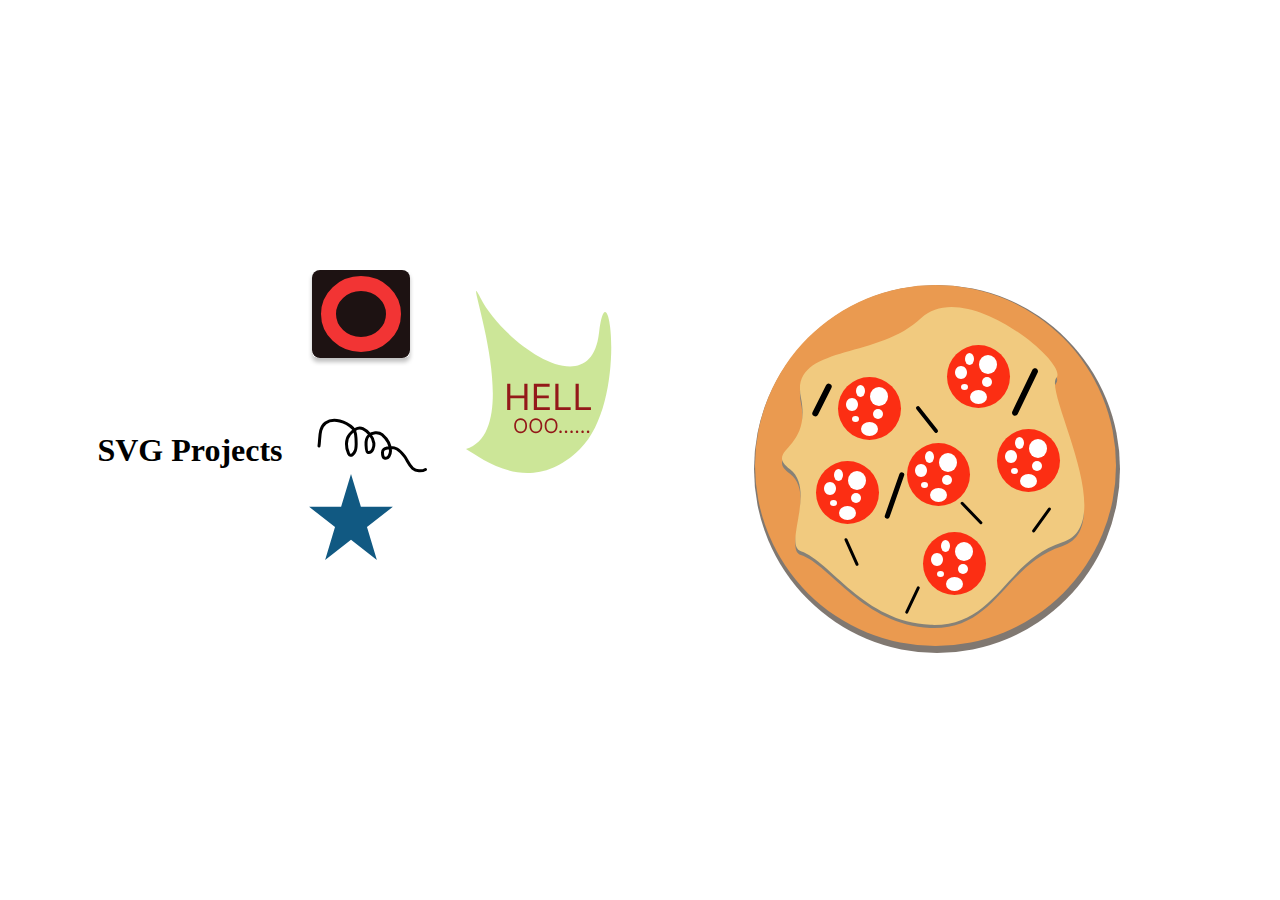
<file: index.html>
<!DOCTYPE html>
<html lang="en">
  <head>
    <meta charset="UTF-8" />
    <meta http-equiv="X-UA-Compatible" content="IE=edge" />
    <meta name="viewport" content="width=device-width, initial-scale=1.0" />
    <link rel="stylesheet" href="./css/style.css" />
    <title>SVG Projects</title>
  </head>
  <body>
    <h1>SVG Projects</h1>

    <svg
      width="400"
      height="400"
      viewBox="0 0 400 400"
      fill="none"
      xmlns="http://www.w3.org/2000/svg"
    >
      <rect width="400" height="400" fill="#E5E5E5" />
      <g id="Frame 1">
        <rect width="400" height="400" fill="white" />
        <g id="textshape">
          <path
            id="Vector"
            d="M316 87.9717C307.263 161.75 219.539 96.7083 197.5 52.9717C175.461 9.23517 245.927 184.823 183 203.972C200.443 214.208 247.762 252.436 297 203.972C346.238 155.508 324.737 14.1933 316 87.9717Z"
            fill="blue"
          />
          <path
            id="HELL"
            d="M224.17 160V133.818H227.341V145.477H241.301V133.818H244.472V160H241.301V148.29H227.341V160H224.17ZM250.819 160V133.818H266.62V136.631H253.989V145.477H265.802V148.29H253.989V157.188H266.825V160H250.819ZM272.335 160V133.818H275.505V157.188H287.675V160H272.335ZM292.585 160V133.818H295.755V157.188H307.925V160H292.585Z"
            fill="#931919"
          />
          <path
            id="OOO......"
            d="M244.034 175.727C244.034 177.261 243.757 178.587 243.203 179.705C242.649 180.822 241.889 181.684 240.923 182.29C239.957 182.896 238.854 183.199 237.614 183.199C236.373 183.199 235.27 182.896 234.304 182.29C233.338 181.684 232.578 180.822 232.024 179.705C231.47 178.587 231.193 177.261 231.193 175.727C231.193 174.193 231.47 172.867 232.024 171.75C232.578 170.633 233.338 169.771 234.304 169.165C235.27 168.559 236.373 168.256 237.614 168.256C238.854 168.256 239.957 168.559 240.923 169.165C241.889 169.771 242.649 170.633 243.203 171.75C243.757 172.867 244.034 174.193 244.034 175.727ZM242.33 175.727C242.33 174.468 242.119 173.405 241.697 172.538C241.281 171.672 240.715 171.016 240 170.571C239.29 170.126 238.494 169.903 237.614 169.903C236.733 169.903 235.935 170.126 235.22 170.571C234.51 171.016 233.944 171.672 233.523 172.538C233.106 173.405 232.898 174.468 232.898 175.727C232.898 176.987 233.106 178.05 233.523 178.916C233.944 179.783 234.51 180.438 235.22 180.884C235.935 181.329 236.733 181.551 237.614 181.551C238.494 181.551 239.29 181.329 240 180.884C240.715 180.438 241.281 179.783 241.697 178.916C242.119 178.05 242.33 176.987 242.33 175.727ZM259.268 175.727C259.268 177.261 258.991 178.587 258.438 179.705C257.884 180.822 257.124 181.684 256.158 182.29C255.192 182.896 254.089 183.199 252.848 183.199C251.607 183.199 250.504 182.896 249.538 182.29C248.572 181.684 247.813 180.822 247.259 179.705C246.705 178.587 246.428 177.261 246.428 175.727C246.428 174.193 246.705 172.867 247.259 171.75C247.813 170.633 248.572 169.771 249.538 169.165C250.504 168.559 251.607 168.256 252.848 168.256C254.089 168.256 255.192 168.559 256.158 169.165C257.124 169.771 257.884 170.633 258.438 171.75C258.991 172.867 259.268 174.193 259.268 175.727ZM257.564 175.727C257.564 174.468 257.353 173.405 256.932 172.538C256.515 171.672 255.949 171.016 255.234 170.571C254.524 170.126 253.729 169.903 252.848 169.903C251.967 169.903 251.17 170.126 250.455 170.571C249.744 171.016 249.179 171.672 248.757 172.538C248.34 173.405 248.132 174.468 248.132 175.727C248.132 176.987 248.34 178.05 248.757 178.916C249.179 179.783 249.744 180.438 250.455 180.884C251.17 181.329 251.967 181.551 252.848 181.551C253.729 181.551 254.524 181.329 255.234 180.884C255.949 180.438 256.515 179.783 256.932 178.916C257.353 178.05 257.564 176.987 257.564 175.727ZM274.503 175.727C274.503 177.261 274.226 178.587 273.672 179.705C273.118 180.822 272.358 181.684 271.392 182.29C270.426 182.896 269.323 183.199 268.082 183.199C266.842 183.199 265.739 182.896 264.773 182.29C263.807 181.684 263.047 180.822 262.493 179.705C261.939 178.587 261.662 177.261 261.662 175.727C261.662 174.193 261.939 172.867 262.493 171.75C263.047 170.633 263.807 169.771 264.773 169.165C265.739 168.559 266.842 168.256 268.082 168.256C269.323 168.256 270.426 168.559 271.392 169.165C272.358 169.771 273.118 170.633 273.672 171.75C274.226 172.867 274.503 174.193 274.503 175.727ZM272.798 175.727C272.798 174.468 272.588 173.405 272.166 172.538C271.75 171.672 271.184 171.016 270.469 170.571C269.759 170.126 268.963 169.903 268.082 169.903C267.202 169.903 266.404 170.126 265.689 170.571C264.979 171.016 264.413 171.672 263.991 172.538C263.575 173.405 263.366 174.468 263.366 175.727C263.366 176.987 263.575 178.05 263.991 178.916C264.413 179.783 264.979 180.438 265.689 180.884C266.404 181.329 267.202 181.551 268.082 181.551C268.963 181.551 269.759 181.329 270.469 180.884C271.184 180.438 271.75 179.783 272.166 178.916C272.588 178.05 272.798 176.987 272.798 175.727ZM277.541 183.114C277.19 183.114 276.89 182.988 276.639 182.737C276.388 182.486 276.262 182.186 276.262 181.835C276.262 181.485 276.388 181.184 276.639 180.933C276.89 180.682 277.19 180.557 277.541 180.557C277.891 180.557 278.192 180.682 278.443 180.933C278.694 181.184 278.819 181.485 278.819 181.835C278.819 182.067 278.76 182.28 278.642 182.474C278.528 182.669 278.374 182.825 278.18 182.943C277.991 183.057 277.778 183.114 277.541 183.114ZM283.049 183.114C282.698 183.114 282.398 182.988 282.147 182.737C281.896 182.486 281.77 182.186 281.77 181.835C281.77 181.485 281.896 181.184 282.147 180.933C282.398 180.682 282.698 180.557 283.049 180.557C283.399 180.557 283.7 180.682 283.951 180.933C284.202 181.184 284.327 181.485 284.327 181.835C284.327 182.067 284.268 182.28 284.15 182.474C284.036 182.669 283.882 182.825 283.688 182.943C283.498 183.057 283.285 183.114 283.049 183.114ZM288.556 183.114C288.206 183.114 287.905 182.988 287.654 182.737C287.404 182.486 287.278 182.186 287.278 181.835C287.278 181.485 287.404 181.184 287.654 180.933C287.905 180.682 288.206 180.557 288.556 180.557C288.907 180.557 289.208 180.682 289.458 180.933C289.709 181.184 289.835 181.485 289.835 181.835C289.835 182.067 289.776 182.28 289.657 182.474C289.544 182.669 289.39 182.825 289.196 182.943C289.006 183.057 288.793 183.114 288.556 183.114ZM294.064 183.114C293.714 183.114 293.413 182.988 293.162 182.737C292.911 182.486 292.786 182.186 292.786 181.835C292.786 181.485 292.911 181.184 293.162 180.933C293.413 180.682 293.714 180.557 294.064 180.557C294.415 180.557 294.715 180.682 294.966 180.933C295.217 181.184 295.343 181.485 295.343 181.835C295.343 182.067 295.283 182.28 295.165 182.474C295.051 182.669 294.898 182.825 294.703 182.943C294.514 183.057 294.301 183.114 294.064 183.114ZM299.572 183.114C299.222 183.114 298.921 182.988 298.67 182.737C298.419 182.486 298.294 182.186 298.294 181.835C298.294 181.485 298.419 181.184 298.67 180.933C298.921 180.682 299.222 180.557 299.572 180.557C299.922 180.557 300.223 180.682 300.474 180.933C300.725 181.184 300.85 181.485 300.85 181.835C300.85 182.067 300.791 182.28 300.673 182.474C300.559 182.669 300.405 182.825 300.211 182.943C300.022 183.057 299.809 183.114 299.572 183.114ZM305.08 183.114C304.73 183.114 304.429 182.988 304.178 182.737C303.927 182.486 303.801 182.186 303.801 181.835C303.801 181.485 303.927 181.184 304.178 180.933C304.429 180.682 304.73 180.557 305.08 180.557C305.43 180.557 305.731 180.682 305.982 180.933C306.233 181.184 306.358 181.485 306.358 181.835C306.358 182.067 306.299 182.28 306.181 182.474C306.067 182.669 305.913 182.825 305.719 182.943C305.53 183.057 305.317 183.114 305.08 183.114Z"
            fill="#931919"
          />
        </g>
        <g id="circleandrect" filter="url(#filter0_d_0_1)">
          <rect
            id="Rectangle 1"
            x="29"
            y="20"
            width="98"
            height="88"
            rx="8"
            fill="#1D1212"
          />
        </g>
        <path
          id="Ellipse 1"
          d="M110.5 64C110.5 80.4868 96.3164 94.5 78 94.5C59.6836 94.5 45.5 80.4868 45.5 64C45.5 47.5132 59.6836 33.5 78 33.5C96.3164 33.5 110.5 47.5132 110.5 64Z"
          stroke="#F23434"
          stroke-width="15"
        />
        <path
          id="pencil"
          d="M36 196C37.2087 188.613 35.7078 177.949 42.5 173C50.5722 167.119 63.3409 171.785 69.7222 178.167C72.3811 180.826 72.8436 184.426 72.9722 188.028C73.1119 191.938 73.7167 196.96 72.2778 200.667C71.2578 203.294 67.7804 207.894 65.6111 203.556C62.7696 197.873 62.3857 189.448 66.7222 184.389C69.7484 180.858 74.7593 176.375 79.7222 178.722C85.2562 181.34 90.1219 187.057 90.8889 193.278C91.2798 196.448 89.6066 203.268 85 202.5C83.2693 202.212 83.1281 196.272 83.0556 195.111C82.8446 191.735 82.9699 188.19 85.6111 185.722C89.2233 182.348 95.2817 181.378 99.1111 184.722C103.641 188.679 107.5 194.851 107.5 201C107.5 204.028 105.409 209.799 101.111 207.889C99.4111 207.133 99.5 204.006 99.5 202.528C99.5 199.383 101.374 198.814 104.222 198C112.122 195.743 116.773 200.085 121.389 206.167C124.347 210.064 125.748 215.029 129.611 218.278C133.167 221.268 138.626 221.652 142.5 219.5"
          stroke="black"
          stroke-width="3"
          stroke-linecap="round"
        />
        <path
          id="Star 1"
          d="M68 224L77.8786 256.822H109.846L83.9839 277.107L93.8625 309.928L68 289.643L42.1374 309.928L52.0161 277.107L26.1535 256.822H58.1214L68 224Z"
          fill="#115982"
        />
      </g>
      <defs>
        <filter
          id="filter0_d_0_1"
          x="25"
          y="20"
          width="106"
          height="96"
          filterUnits="userSpaceOnUse"
          color-interpolation-filters="sRGB"
        >
          <feFlood flood-opacity="0" result="BackgroundImageFix" />
          <feColorMatrix
            in="SourceAlpha"
            type="matrix"
            values="0 0 0 0 0 0 0 0 0 0 0 0 0 0 0 0 0 0 127 0"
            result="hardAlpha"
          />
          <feOffset dy="4" />
          <feGaussianBlur stdDeviation="2" />
          <feComposite in2="hardAlpha" operator="out" />
          <feColorMatrix
            type="matrix"
            values="0 0 0 0 0 0 0 0 0 0 0 0 0 0 0 0 0 0 0.25 0"
          />
          <feBlend
            mode="normal"
            in2="BackgroundImageFix"
            result="effect1_dropShadow_0_1"
          />
          <feBlend
            mode="normal"
            in="SourceGraphic"
            in2="effect1_dropShadow_0_1"
            result="shape"
          />
        </filter>
      </defs>
    </svg>
    <svg width="500" height="500" viewBox="0 0 500 500" fill="none" xmlns="http://www.w3.org/2000/svg">
        <rect width="500" height="500" fill="#E5E5E5"/>
        <g id="Frame 1">
        <rect width="500" height="500" fill="white"/>
        <g id="mainbase">
        <ellipse id="base_shade" cx="254" cy="269" rx="183" ry="184" fill="#807871"/>
        <circle id="base" cx="252.5" cy="265.5" r="180.5" fill="#EA9A50"/>
        </g>
        <g id="inner-main">
        <path id="inner-shade" d="M373.124 183.167C386.11 169.294 281.729 82.5854 237.779 124.205C193.828 165.825 107.01 149.97 117.915 202.986C128.82 256.002 80.622 253.525 107.01 273.839C133.397 294.154 100.044 349.087 117.915 355.097C147.381 365.007 180.843 425.455 247.268 427.932C313.692 430.409 321.183 364.511 379.118 346.178C437.052 327.846 360.139 197.04 373.124 183.167Z" fill="#868177"/>
        <path id="inner" d="M373.436 177.808C386.436 163.808 281.936 76.3076 237.936 118.308C193.936 160.308 107.019 144.308 117.936 197.808C128.854 251.308 80.6011 248.808 107.019 269.308C133.436 289.808 100.045 345.243 117.936 351.308C147.436 361.308 180.936 422.308 247.436 424.808C313.936 427.308 321.436 360.808 379.436 342.308C437.436 323.808 360.436 191.808 373.436 177.808Z" fill="#F1CA7F"/>
        </g>
        <g id="papperonies">
        <g id="papperoni">
        <circle id="p-circle" cx="186.5" cy="208.5" r="31.5" fill="#EE0F0F"/>
        <g id="p-dots">
        <path id="Ellipse 2" d="M175 204.5C175 208.09 172.314 211 169 211C165.686 211 163 208.09 163 204.5C163 200.91 165.686 198 169 198C172.314 198 175 200.91 175 204.5Z" fill="white"/>
        <circle id="Ellipse 4" cx="195" cy="214" r="5" fill="white"/>
        <ellipse id="Ellipse 5" cx="172.5" cy="219" rx="3.5" ry="3" fill="white"/>
        <ellipse id="Ellipse 6" cx="186.5" cy="229" rx="8.5" ry="7" fill="white"/>
        <ellipse id="Ellipse 7" cx="177.5" cy="191" rx="4.5" ry="6" fill="white"/>
        <ellipse id="Ellipse 3" cx="196" cy="196.5" rx="9" ry="9.5" fill="white"/>
        </g>
        </g>
        <g id="papperoni">
        <circle id="p-circle" cx="295.5" cy="176.5" r="31.5" fill="#EE0F0F"/>
        <g id="p-dots_2">
        <path id="Ellipse 2_2" d="M284 172.5C284 176.09 281.314 179 278 179C274.686 179 272 176.09 272 172.5C272 168.91 274.686 166 278 166C281.314 166 284 168.91 284 172.5Z" fill="white"/>
        <circle id="Ellipse 4_2" cx="304" cy="182" r="5" fill="white"/>
        <ellipse id="Ellipse 5_2" cx="281.5" cy="187" rx="3.5" ry="3" fill="white"/>
        <ellipse id="Ellipse 6_2" cx="295.5" cy="197" rx="8.5" ry="7" fill="white"/>
        <ellipse id="Ellipse 7_2" cx="286.5" cy="159" rx="4.5" ry="6" fill="white"/>
        <ellipse id="Ellipse 3_2" cx="305" cy="164.5" rx="9" ry="9.5" fill="white"/>
        </g>
        </g>
        <g id="papperoni">
        <circle id="p-circle" cx="345.5" cy="260.5" r="31.5" fill="#EE0F0F"/>
        <g id="p-dots_3">
        <path id="Ellipse 2_3" d="M334 256.5C334 260.09 331.314 263 328 263C324.686 263 322 260.09 322 256.5C322 252.91 324.686 250 328 250C331.314 250 334 252.91 334 256.5Z" fill="white"/>
        <circle id="Ellipse 4_3" cx="354" cy="266" r="5" fill="white"/>
        <ellipse id="Ellipse 5_3" cx="331.5" cy="271" rx="3.5" ry="3" fill="white"/>
        <ellipse id="Ellipse 6_3" cx="345.5" cy="281" rx="8.5" ry="7" fill="white"/>
        <ellipse id="Ellipse 7_3" cx="336.5" cy="243" rx="4.5" ry="6" fill="white"/>
        <ellipse id="Ellipse 3_3" cx="355" cy="248.5" rx="9" ry="9.5" fill="white"/>
        </g>
        </g>
        <g id="papperoni">
        <circle id="p-circle" cx="255.5" cy="274.5" r="31.5" fill="#EE0F0F"/>
        <g id="p-dots_4">
        <path id="Ellipse 2_4" d="M244 270.5C244 274.09 241.314 277 238 277C234.686 277 232 274.09 232 270.5C232 266.91 234.686 264 238 264C241.314 264 244 266.91 244 270.5Z" fill="white"/>
        <circle id="Ellipse 4_4" cx="264" cy="280" r="5" fill="white"/>
        <ellipse id="Ellipse 5_4" cx="241.5" cy="285" rx="3.5" ry="3" fill="white"/>
        <ellipse id="Ellipse 6_4" cx="255.5" cy="295" rx="8.5" ry="7" fill="white"/>
        <ellipse id="Ellipse 7_4" cx="246.5" cy="257" rx="4.5" ry="6" fill="white"/>
        <ellipse id="Ellipse 3_4" cx="265" cy="262.5" rx="9" ry="9.5" fill="white"/>
        </g>
        </g>
        <g id="papperoni">
        <circle id="p-circle" cx="164.5" cy="292.5" r="31.5" fill="#EE0F0F"/>
        <g id="p-dots_5">
        <path id="Ellipse 2_5" d="M153 288.5C153 292.09 150.314 295 147 295C143.686 295 141 292.09 141 288.5C141 284.91 143.686 282 147 282C150.314 282 153 284.91 153 288.5Z" fill="white"/>
        <circle id="Ellipse 4_5" cx="173" cy="298" r="5" fill="white"/>
        <ellipse id="Ellipse 5_5" cx="150.5" cy="303" rx="3.5" ry="3" fill="white"/>
        <ellipse id="Ellipse 6_5" cx="164.5" cy="313" rx="8.5" ry="7" fill="white"/>
        <ellipse id="Ellipse 7_5" cx="155.5" cy="275" rx="4.5" ry="6" fill="white"/>
        <ellipse id="Ellipse 3_5" cx="174" cy="280.5" rx="9" ry="9.5" fill="white"/>
        </g>
        </g>
        <g id="papperoni_6">
        <circle id="p-circle" cx="271.5" cy="363.5" r="31.5" fill="#EE0F0F"/>
        <g id="p-dots_6">
        <path id="Ellipse 2_6" d="M260 359.5C260 363.09 257.314 366 254 366C250.686 366 248 363.09 248 359.5C248 355.91 250.686 353 254 353C257.314 353 260 355.91 260 359.5Z" fill="white"/>
        <circle id="Ellipse 4_6" cx="280" cy="369" r="5" fill="white"/>
        <ellipse id="Ellipse 5_6" cx="257.5" cy="374" rx="3.5" ry="3" fill="white"/>
        <ellipse id="Ellipse 6_6" cx="271.5" cy="384" rx="8.5" ry="7" fill="white"/>
        <ellipse id="Ellipse 7_6" cx="262.5" cy="346" rx="4.5" ry="6" fill="white"/>
        <ellipse id="Ellipse 3_6" cx="281" cy="351.5" rx="9" ry="9.5" fill="white"/>
        </g>
        </g>
        </g>
        <g id="mushrooms">
        <g id="MUSHROOM">
        <g id="Component 1">
        <rect id="Rectangle 1" x="228.683" y="157" width="13.6829" height="33" rx="6.84146" fill="#C4C4C4"/>
        <ellipse id="Ellipse 8" cx="235.524" cy="167.866" rx="20.5244" ry="10.8659" fill="#C4C4C4"/>
        </g>
        <g id="Component 2">
        <rect id="Rectangle 1_2" x="230.829" y="161.024" width="9.39024" height="24.9512" rx="4.69512" fill="#787171"/>
        <ellipse id="Ellipse 8_2" cx="235.524" cy="169.24" rx="14.0854" ry="8.21564" fill="#787171"/>
        </g>
        </g>
        <g id="MUSHROOM_2">
        <g id="Component 1_2">
        <rect id="Rectangle 1_3" x="136.268" y="229" width="13.2683" height="32" rx="6.63415" fill="#C4C4C4"/>
        <ellipse id="Ellipse 8_3" cx="142.902" cy="239.537" rx="19.9024" ry="10.5366" fill="#C4C4C4"/>
        </g>
        <g id="Component 2_2">
        <rect id="Rectangle 1_4" x="138.35" y="232.902" width="9.10569" height="24.1951" rx="4.55285" fill="#787171"/>
        <ellipse id="Ellipse 8_4" cx="142.902" cy="240.869" rx="13.6585" ry="7.96669" fill="#787171"/>
        </g>
        </g>
        <g id="MUSHROOM_3">
        <g id="Component 1_3">
        <rect id="Rectangle 1_5" x="203.268" y="332" width="13.2683" height="32" rx="6.63415" fill="#C4C4C4"/>
        <ellipse id="Ellipse 8_5" cx="209.902" cy="342.537" rx="19.9024" ry="10.5366" fill="#C4C4C4"/>
        </g>
        <g id="Component 2_3">
        <rect id="Rectangle 1_6" x="205.35" y="335.902" width="9.10569" height="24.1951" rx="4.55285" fill="#787171"/>
        <ellipse id="Ellipse 8_6" cx="209.902" cy="343.869" rx="13.6585" ry="7.96669" fill="#787171"/>
        </g>
        </g>
        <g id="MUSHROOM_4">
        <g id="Component 1_4">
        <rect id="Rectangle 1_7" x="321.268" y="304" width="13.2683" height="32" rx="6.63415" fill="#C4C4C4"/>
        <ellipse id="Ellipse 8_7" cx="327.902" cy="314.537" rx="19.9024" ry="10.5366" fill="#C4C4C4"/>
        </g>
        <g id="Component 2_4">
        <rect id="Rectangle 1_8" x="323.35" y="307.902" width="9.10569" height="24.1951" rx="4.55285" fill="#787171"/>
        <ellipse id="Ellipse 8_8" cx="327.902" cy="315.869" rx="13.6585" ry="7.96669" fill="#787171"/>
        </g>
        </g>
        <g id="MUSHROOM_5">
        <g id="Component 1_5">
        <rect id="Rectangle 1_9" x="291.268" y="217" width="13.2683" height="32" rx="6.63415" fill="#C4C4C4"/>
        <ellipse id="Ellipse 8_9" cx="297.902" cy="227.537" rx="19.9024" ry="10.5366" fill="#C4C4C4"/>
        </g>
        <g id="Component 2_5">
        <rect id="Rectangle 1_10" x="293.35" y="220.902" width="9.10569" height="24.1951" rx="4.55285" fill="#787171"/>
        <ellipse id="Ellipse 8_10" cx="297.902" cy="228.869" rx="13.6585" ry="7.96669" fill="#787171"/>
        </g>
        </g>
        </g>
        <g id="pappers">
        <rect id="pepper" x="144.367" y="182.559" width="6" height="36" rx="3" transform="rotate(26.5664 144.367 182.559)" fill="#0B8417"/>
        <path id="pepper" d="M349.289 169.98C350.009 168.488 351.802 167.862 353.294 168.581V168.581C354.787 169.301 355.413 171.094 354.693 172.587L344.702 193.303L334.711 214.02C333.991 215.512 332.198 216.138 330.706 215.419V215.419C329.213 214.699 328.587 212.906 329.307 211.413L349.289 169.98Z" fill="#0B8417"/>
        <rect id="pepper" x="232.19" y="207.805" width="4" height="33" rx="2" transform="rotate(-38.3705 232.19 207.805)" fill="#0B8417"/>
        <rect id="pepper" x="217.234" y="271.55" width="5" height="49" rx="2.5" transform="rotate(19.29 217.234 271.55)" fill="#0B8417"/>
        <rect id="pepper" x="234.539" y="385.792" width="3" height="30" rx="1.5" transform="rotate(25.2392 234.539 385.792)" fill="#0B8417"/>
        <rect id="pepper" x="160.96" y="338.947" width="3" height="30" rx="1.5" transform="rotate(-24.3022 160.96 338.947)" fill="#0B8417"/>
        <rect id="pepper" x="366" y="306.924" width="3" height="30" rx="1.5" transform="rotate(35.5482 366 306.924)" fill="#0B8417"/>
        <rect id="pepper" x="276.998" y="303.256" width="3" height="30" rx="1.5" transform="rotate(-44.0184 276.998 303.256)" fill="#0B8417"/>
        </g>
        </g>
        </svg>
        
  </body>
</html>
</file>
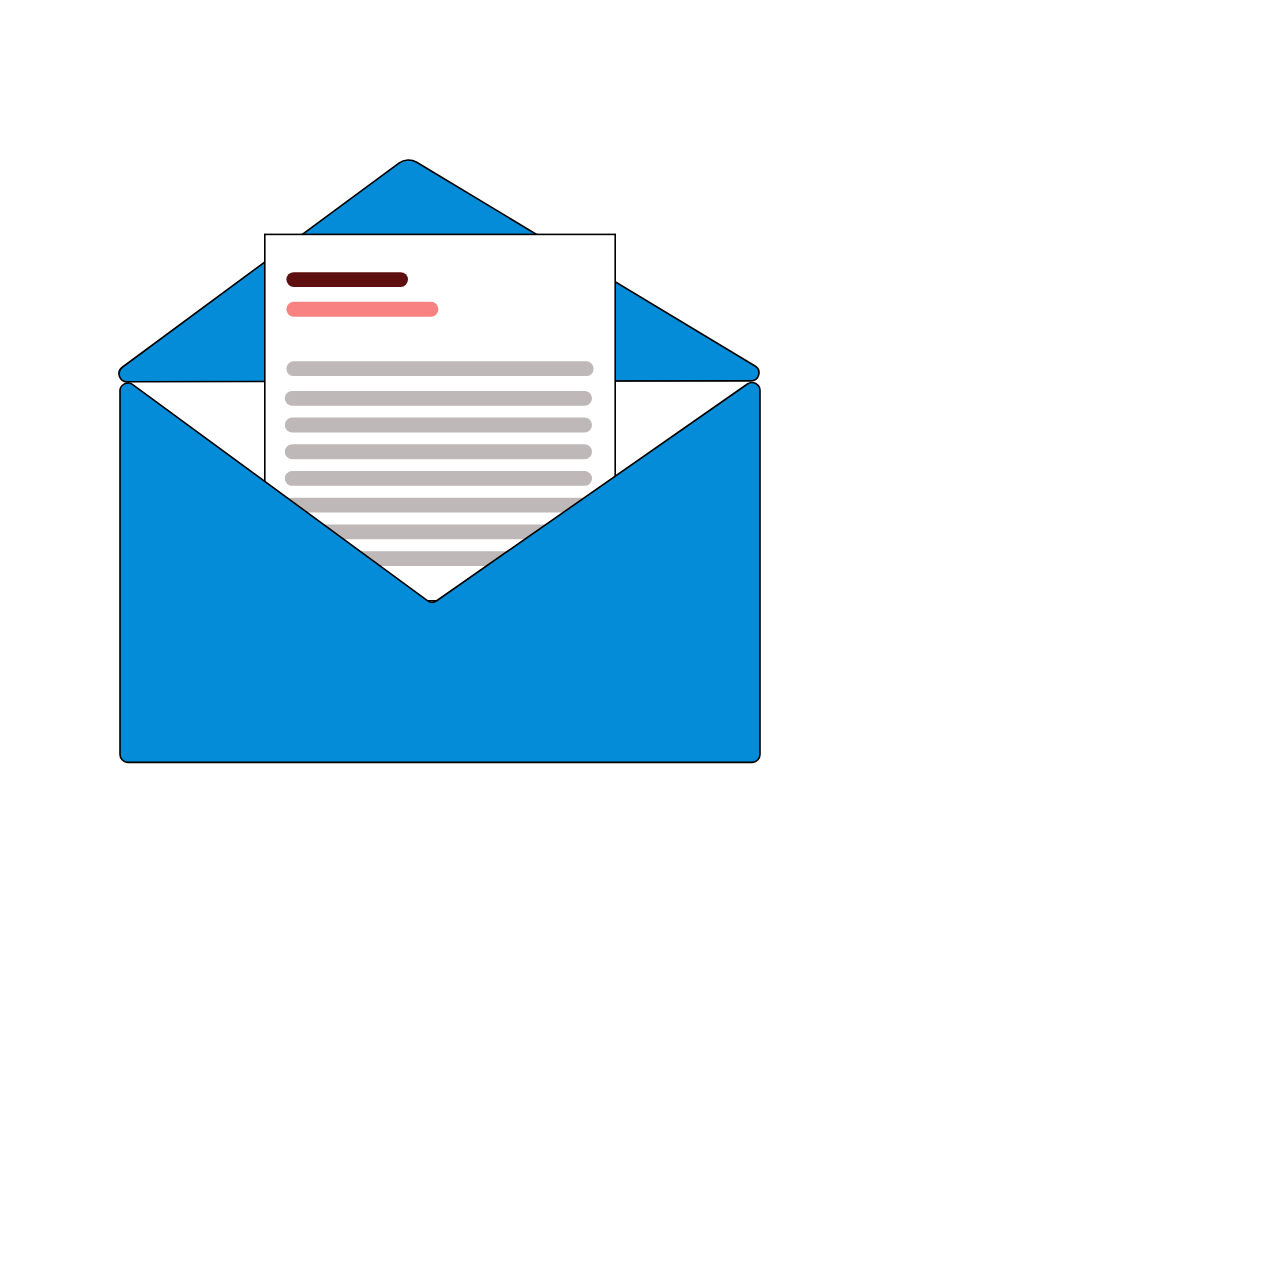
<file: envelop.html>
<!DOCTYPE html>
<html lang="en">
<head>
    <meta charset="UTF-8">
    <meta http-equiv="X-UA-Compatible" content="IE=edge">
    <meta name="viewport" content="width=device-width, initial-scale=1.0">
    <link rel="stylesheet" href="./css/envelop.css" />
    <title>Envelop</title>
</head>
<body>

<svg viewBox="0 0 800 800" fill="none" xmlns="http://www.w3.org/2000/svg">
<g id="envelop">

<path id="tri" d="M469.328 238.02L79.4059 238.563C74.5778 238.569 72.5452 232.407 76.4298 229.54L249.34 101.923C252.593 99.5223 256.973 99.3167 260.437 101.403L471.9 228.737C476.238 231.348 474.391 238.013 469.328 238.02Z" fill="#048CD8" stroke="black"/>

<g id="letter">
<rect id="Rectangle 1" x="165.5" y="146.5" width="219" height="229" fill="white" stroke="black"/>
<rect id="Rectangle 2" x="179" y="170.113" width="76" height="9.27419" rx="4.6371" fill="#5E0F0F"/>
<rect id="Rectangle 3" x="179" y="188.661" width="95" height="9.27419" rx="4.6371" fill="#F88282"/>
<rect id="Rectangle 4" x="179" y="225.758" width="192" height="9.27419" rx="4.6371" fill="#BFB8B8"/>
<rect id="Rectangle 5" x="178" y="244.306" width="192" height="9.27419" rx="4.6371" fill="#BFB8B8"/>
<rect id="Rectangle 6" x="178" y="261" width="192" height="9.27419" rx="4.6371" fill="#BFB8B8"/>
<rect id="Rectangle 7" x="178" y="277.694" width="192" height="9.27419" rx="4.6371" fill="#BFB8B8"/>
<rect id="Rectangle 8" x="178" y="294.387" width="192" height="9.27419" rx="4.6371" fill="#BFB8B8"/>
<rect id="Rectangle 10" x="178" y="327.774" width="192" height="9.27419" rx="4.6371" fill="#BFB8B8"/>
<rect id="Rectangle 9" x="178" y="311.081" width="192" height="9.27419" rx="4.6371" fill="#BFB8B8"/>
<rect id="Rectangle 11" x="178" y="344.468" width="192" height="9.27419" rx="4.6371" fill="#BFB8B8"/>
</g>
<path id="tri2" d="M469.328 238.02L79.4059 238.563C74.5778 238.569 72.5452 232.407 76.4298 229.54L249.34 101.923C252.593 99.5223 256.973 99.3167 260.437 101.403L471.9 228.737C476.238 231.348 474.391 238.013 469.328 238.02Z" fill="#048CD8" stroke="black"/>
<path id="envelop_2" d="M75 471.5V244.367C75 240.272 79.6542 237.913 82.9568 240.335L267.116 375.385C268.841 376.65 271.179 376.678 272.933 375.454L467.139 239.983C470.454 237.671 475 240.043 475 244.084V471.5C475 474.261 472.761 476.5 470 476.5H80C77.2386 476.5 75 474.261 75 471.5Z" fill="#048CD8" stroke="black"/>
</g>
</svg>
        

    <script src="./js/app.js"></script>
</body>

</html>
</file>
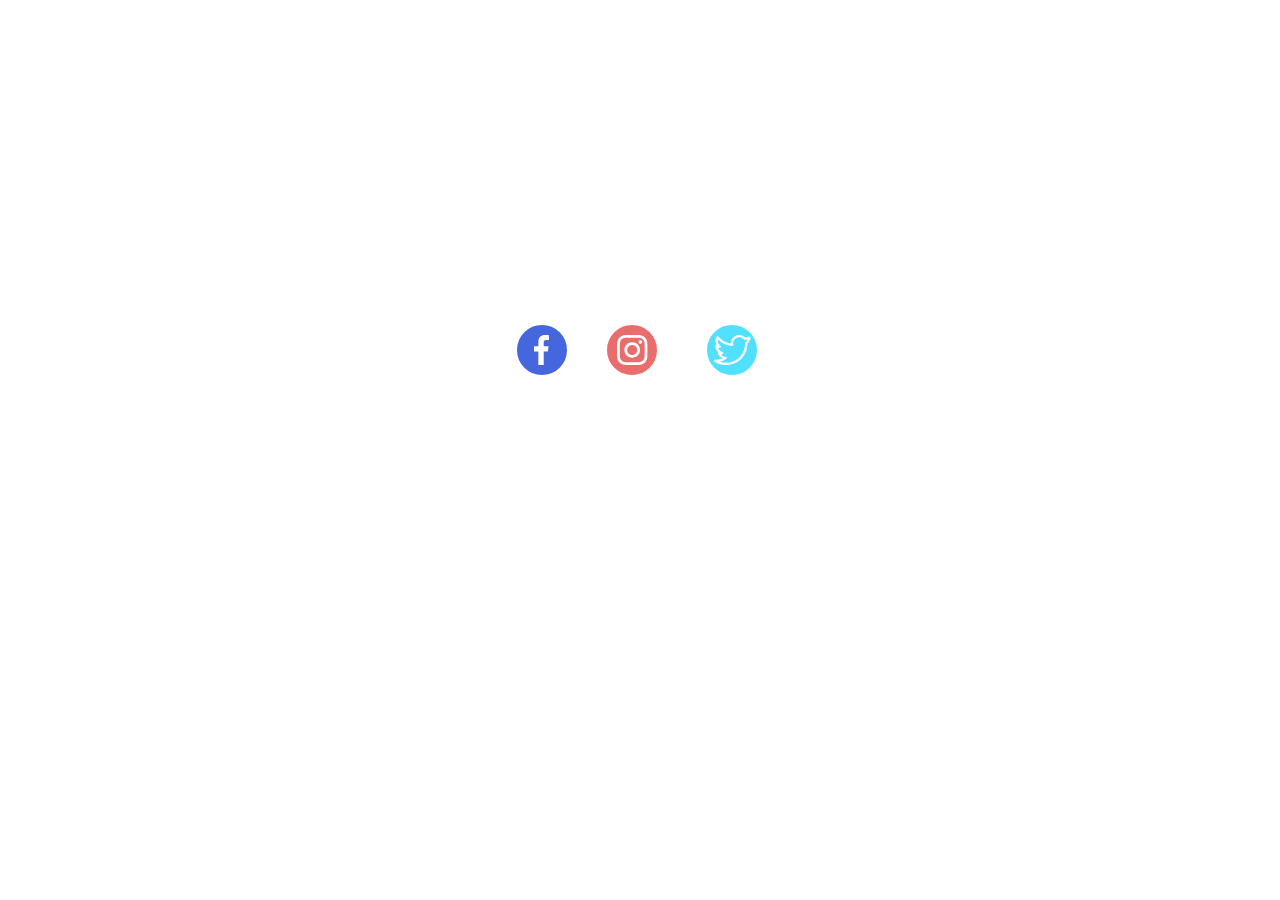
<file: icone.html>
<!DOCTYPE html>
<html lang="en">
  <head>
    <meta charset="UTF-8" />
    <meta http-equiv="X-UA-Compatible" content="IE=edge" />
    <meta name="viewport" content="width=device-width, initial-scale=1.0" />
    <link rel="stylesheet" href="./css/icone.css" />
    <title>Icones</title>
  </head>
  <body>
    <svg width="500" height="100" viewBox="0 0 500 100" fill="none" >
        <g id="Frame 1">
        <rect width="500" height="100" fill="white"/>
        <g id="facebook">
        <circle id="facebook-c" cx="141" cy="50" r="24" fill="#4567DE" stroke="#4567DE" stroke-width="2"/>
        <path id="facebook-icon" d="M145.261 39.9812H148V35.2112C147.528 35.1462 145.903 35 144.01 35C140.062 35 137.357 37.4837 137.357 42.0487V46.25H133V51.5825H137.357V65H142.699V51.5838H146.88L147.544 46.2513H142.698V42.5775C142.699 41.0362 143.114 39.9812 145.261 39.9812V39.9812Z" fill="white"/>
        </g>
        <g id="insta">
        <circle id="insta-c" cx="231" cy="50" r="24" fill="#EA6D6D" stroke="#EA6D6D" stroke-width="2"/>
        <path id="insta-frame" d="M246.364 43.8201C246.293 42.2261 246.032 41.1302 245.657 40.1806C245.27 39.1727 244.675 38.2702 243.896 37.52C243.135 36.7582 242.213 36.1662 241.202 35.7912C240.232 35.4219 239.126 35.1641 237.508 35.0939C235.878 35.0176 235.361 35 231.227 35C227.093 35 226.576 35.0176 224.952 35.0879C223.334 35.1582 222.222 35.4162 221.258 35.7852C220.235 36.1662 219.319 36.7522 218.558 37.52C217.784 38.2702 217.184 39.1786 216.803 40.1749C216.428 41.1302 216.167 42.2201 216.095 43.8142C216.018 45.4201 216 45.9299 216 50.003C216 54.0761 216.018 54.5859 216.089 56.1858C216.161 57.7799 216.422 58.8757 216.797 59.8253C217.184 60.8333 217.784 61.7357 218.558 62.4859C219.319 63.2478 220.241 63.8398 221.252 64.2148C222.222 64.584 223.328 64.8418 224.946 64.9121C226.57 64.9826 227.087 65 231.221 65C235.355 65 235.872 64.9826 237.496 64.9121C239.114 64.8418 240.226 64.584 241.19 64.2148C243.236 63.4353 244.854 61.8413 245.645 59.8253C246.019 58.87 246.281 57.7799 246.353 56.1858C246.424 54.5859 246.442 54.0761 246.442 50.003C246.442 45.9299 246.436 45.4201 246.364 43.8201ZM243.623 56.0686C243.557 57.5338 243.307 58.3249 243.099 58.8524C242.588 60.1593 241.535 61.1966 240.208 61.7007C239.673 61.9058 238.864 62.1519 237.383 62.2162C235.777 62.2868 235.295 62.3042 231.233 62.3042C227.17 62.3042 226.683 62.2868 225.083 62.2162C223.596 62.1519 222.793 61.9058 222.257 61.7007C221.597 61.4603 220.996 61.0794 220.509 60.5812C220.003 60.0948 219.616 59.5087 219.372 58.8583C219.164 58.3309 218.915 57.5338 218.849 56.0746C218.778 54.4922 218.76 54.0174 218.76 50.0147C218.76 46.0119 218.778 45.5313 218.849 43.9549C218.915 42.4898 219.164 41.6986 219.372 41.1712C219.616 40.5206 220.003 39.9288 220.515 39.4481C221.008 38.9499 221.603 38.569 222.263 38.3288C222.799 38.1237 223.608 37.8776 225.089 37.8131C226.695 37.7428 227.176 37.7252 231.239 37.7252C235.307 37.7252 235.789 37.7428 237.389 37.8131C238.876 37.8776 239.679 38.1237 240.214 38.3288C240.874 38.569 241.475 38.9499 241.963 39.4481C242.469 39.9345 242.855 40.5206 243.099 41.1712C243.307 41.6986 243.557 42.4955 243.623 43.9549C243.694 45.5373 243.712 46.0119 243.712 50.0147C243.712 54.0174 243.694 54.4863 243.623 56.0686Z" fill="white"/>
        <path id="insta-circle" d="M231.227 42.2964C226.909 42.2964 223.405 45.7482 223.405 50.003C223.405 54.2578 226.909 57.7096 231.227 57.7096C235.545 57.7096 239.048 54.2578 239.048 50.003C239.048 45.7482 235.545 42.2964 231.227 42.2964ZM231.227 55.0021C228.426 55.0021 226.153 52.7634 226.153 50.003C226.153 47.2426 228.426 45.0039 231.227 45.0039C234.028 45.0039 236.301 47.2426 236.301 50.003C236.301 52.7634 234.028 55.0021 231.227 55.0021V55.0021Z" fill="white"/>
        <path id="insta-dot" d="M241.184 41.9915C241.184 42.9851 240.366 43.7907 239.358 43.7907C238.349 43.7907 237.532 42.9851 237.532 41.9915C237.532 40.9977 238.349 40.1924 239.358 40.1924C240.366 40.1924 241.184 40.9977 241.184 41.9915V41.9915Z" fill="white"/>
        </g>
        <g id="twitter">
        <circle id="twitter-circle" cx="331" cy="50" r="24" fill="#52E0FF" stroke="#52E0FF" stroke-width="2"/>
        <path id="twitter-icon" d="M313.536 61.6843C316.955 63.8538 320.934 65 325.042 65C331.058 65 336.571 62.689 340.566 58.4933C344.39 54.4776 346.493 49.0818 346.388 43.606C347.838 42.3659 349.542 39.998 349.542 37.6901C349.542 36.8054 348.582 36.2438 347.804 36.6946C346.442 37.4947 345.2 37.704 343.923 37.3455C341.316 34.8037 337.434 34.2683 334.163 36.0315C331.304 37.5701 329.715 40.3857 329.858 43.4629C325.028 42.8736 320.566 40.4519 317.455 36.6885C316.944 36.0746 315.975 36.1469 315.569 36.8423C314.07 39.4087 314.086 42.3828 315.389 44.7845C314.769 44.8938 314.386 45.4153 314.386 45.98C314.386 48.394 315.472 50.6127 317.221 52.1267C316.895 52.4405 316.787 52.9067 316.926 53.3221C317.695 55.6331 319.437 57.4394 321.614 58.3441C319.246 59.4749 316.627 59.8519 314.296 59.5657C313.09 59.4026 312.495 61.0243 313.536 61.6843V61.6843ZM325.357 58.7395C326.22 58.0764 325.762 56.6947 324.679 56.6716C322.771 56.6316 321.034 55.6916 319.952 54.213C320.474 54.1791 321.014 54.0991 321.528 53.9606C322.699 53.6437 322.643 51.9543 321.454 51.7159C319.295 51.282 317.601 49.7095 316.966 47.6848C317.546 47.8278 318.137 47.9079 318.726 47.9186C319.894 47.9248 320.335 46.4277 319.383 45.8015C317.237 44.3876 316.321 41.8904 316.927 39.5426C320.675 43.3398 325.76 45.6277 331.139 45.8861C331.91 45.9338 332.489 45.2092 332.319 44.4753C331.589 41.3073 333.358 39.0871 335.258 38.064C337.138 37.0485 340.157 36.7316 342.471 39.1595C343.159 39.8841 345.479 39.9118 346.659 39.6364C346.13 40.6334 345.316 41.5796 344.554 42.112C344.23 42.3397 344.043 42.7182 344.063 43.1136C344.311 48.1679 342.428 53.1929 338.897 56.8993C335.34 60.6335 330.421 62.6906 325.043 62.6906C322.905 62.6906 320.808 62.3429 318.826 61.672C321.195 61.2135 323.446 60.2104 325.357 58.7395V58.7395Z" fill="white"/>
        </g>
        </g>
        </svg>
        
  </body>
</html>
</file>
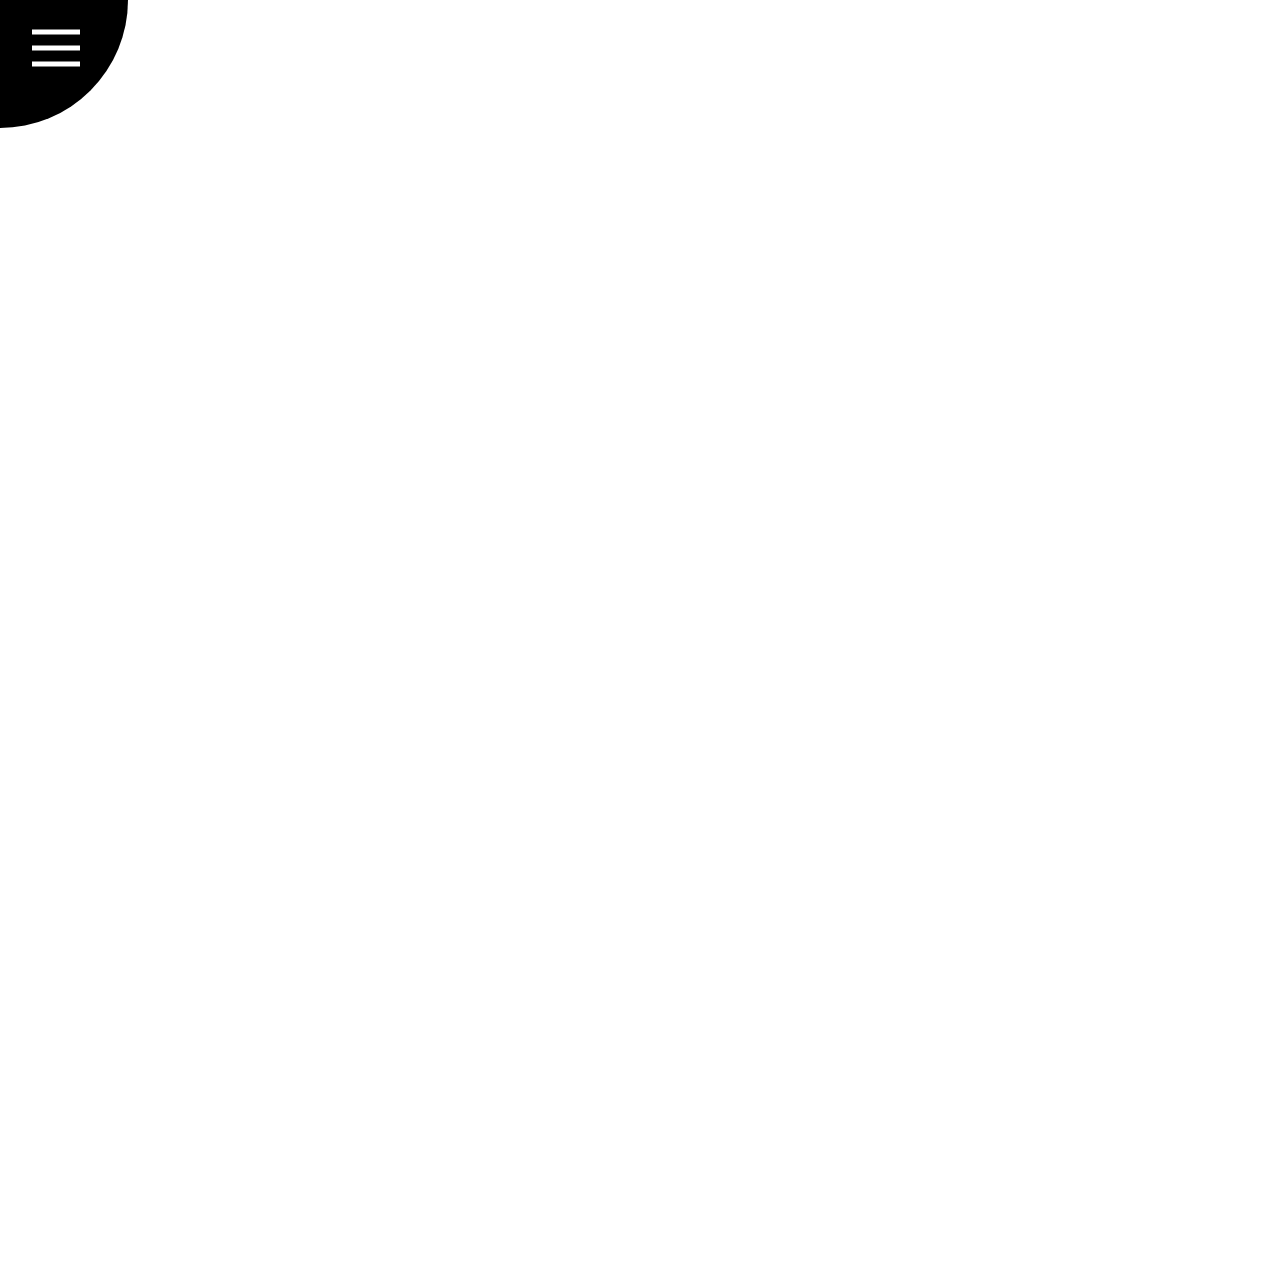
<file: menu.html>
<!DOCTYPE html>
<html lang="en">
<head>
    <meta charset="UTF-8">
    <meta http-equiv="X-UA-Compatible" content="IE=edge">
    <meta name="viewport" content="width=device-width, initial-scale=1.0">
    <link rel="stylesheet" href="./css/menu.css" />
    <title>Menu</title>
</head>
<body>

    <svg viewBox="0 0 800 800">
        <circle class="circle " cx="0" cy="0" r="80"/>
        <line class="line line-1 " x1="20" x2="50" y1="20" y2="20" stroke="white" stroke-width="3"/>
        <line class="line line-2" x1="20" x2="50" y1="30" y2="30" stroke="white" stroke-width="3"/>
        <line class="line line-3 " x1="20" x2="50" y1="40" y2="40" stroke="white" stroke-width="3"/>
        <rect class="lines" x="12" y="15" width="40" height="30" opacity="0"/>
    </svg>
    <ul class="list ">
        <li class="list-item">Home</li>
        <li class="list-item">Pages</li>
        <li class="list-item">Products</li>
        <li class="list-item">Portfolio</li>
        <li class="list-item">Contact</li>
    </ul>

    <script src="./js/app.js"></script>
</body>

</html>
</file>
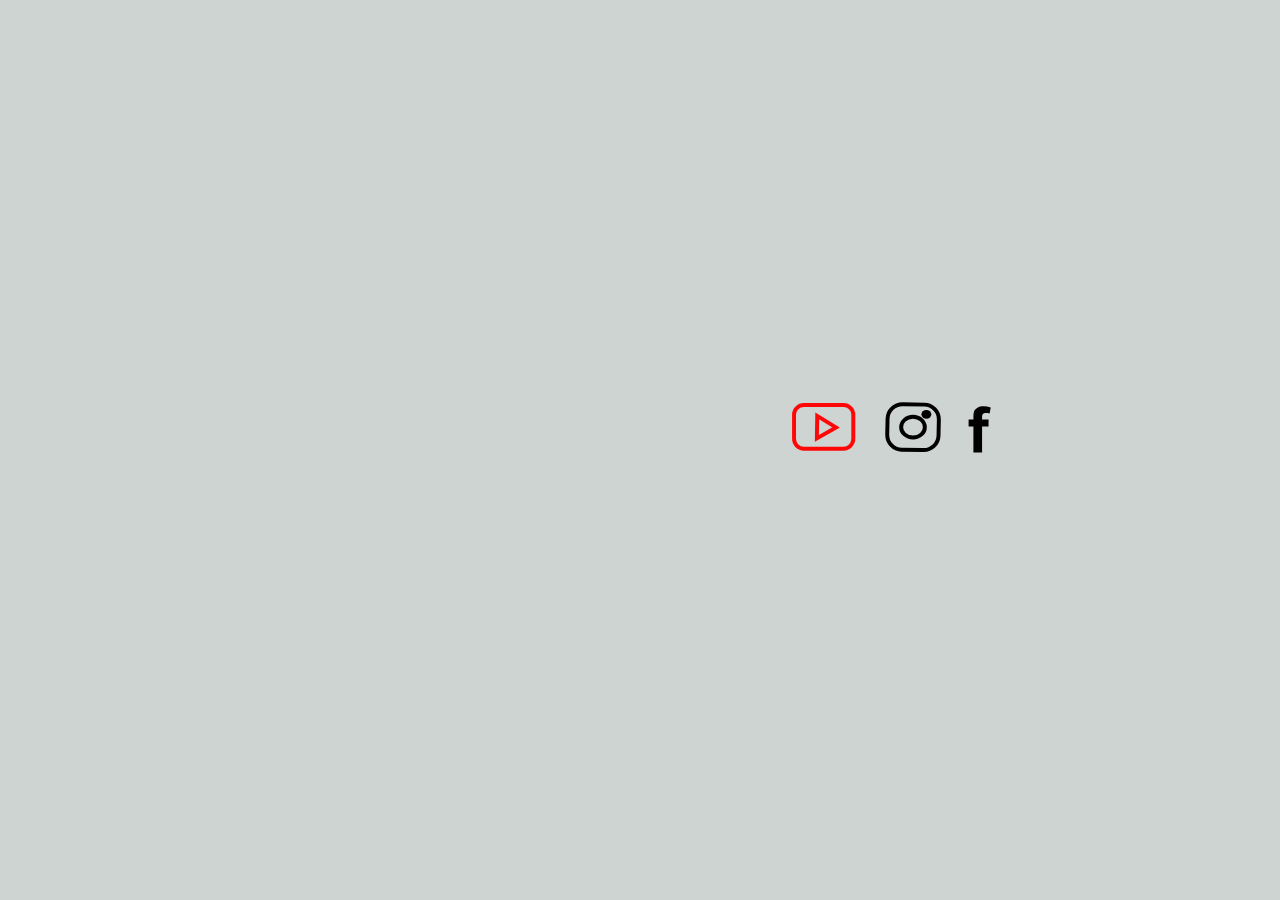
<file: shape.html>
<!DOCTYPE html>
<html lang="en">
<head>
    <meta charset="UTF-8">
    <meta http-equiv="X-UA-Compatible" content="IE=edge">
    <meta name="viewport" content="width=device-width, initial-scale=1.0">
    <link rel="stylesheet" href="./css/shape.css" />
    <title>Shape</title>
</head>
<body>
            <svg width="100%" height="100%" viewBox="0 0 1280 680" fill="none" >
                <text id="text-1" x="730" y="320" fill="black" text-anchor="middle" alignment-baseline="middle">Hey!</text>
                <text id="text-2" x="840" y="320" fill="red" text-anchor="middle" alignment-baseline="middle">Follow me</text>
                <path id="shape" d="M1132.16 85.7126C704.993 28.2103 152.158 -0.287399 72.1581 77.7126C-7.84189 155.713 29.0547 497.296 72.1581 582.713C115.261 668.129 1147.05 680.022 1159.16 570.713C1229.14 412.611 1162.16 204.696 1100.16 168.713C1009.48 116.093 319.258 111.474 206.158 162.713C93.0579 213.951 151.158 376.712 206.158 496.713C261.158 616.713 413.459 455.984 625.159 347.713C625.159 347.713 351.634 306.905 439.158 334.713C526.683 362.521 526.516 379.307 511.158 464.713C495.8 550.118 626 338 626 349" stroke="black"/>
                <g id="icone">
                <g id="youtube">
                <rect id="Rectangle 1" x="796" y="402" width="60" height="44.25" rx="10" stroke="#FF0707" stroke-width="4"/>
                <path id="Polygon 1" d="M838.419 424.745L819.108 435.793L819.485 413.063L838.419 424.745Z" stroke="#FF0707" stroke-width="4"/>
                </g>
                <g id="insto">
                <rect id="Rectangle 2" x="-2.04177" y="1.96598" width="46.0022" height="51.9566" rx="15" transform="matrix(-0.0210245 0.999779 -0.999859 -0.0167867 944.881 403.98)" stroke="black" stroke-width="4"/>
                <path id="Ellipse 1" d="M928.451 424.439C928.451 430.033 923.3 434.939 916.461 434.939C909.622 434.939 904.471 430.033 904.471 424.439C904.471 418.846 909.622 413.939 916.461 413.939C923.3 413.939 928.451 418.846 928.451 424.439Z" stroke="black" stroke-width="4"/>
                <ellipse id="Ellipse 2" cx="930" cy="411.5" rx="5" ry="4.5" fill="black"/>
                </g>
                <path id="face" d="M972.75 416.812H977.625V414.312C977.625 411.521 977.917 409.438 978.5 408.062C979.104 406.688 980.198 405.573 981.781 404.719C983.385 403.844 985.406 403.406 987.844 403.406C990.344 403.406 992.792 403.781 995.188 404.531L994 410.656C992.604 410.323 991.26 410.156 989.969 410.156C988.698 410.156 987.781 410.458 987.219 411.062C986.677 411.646 986.406 412.781 986.406 414.469V416.812H992.969V423.719H986.406V450H977.625V423.719H972.75V416.812Z" fill="black"/>
                </g>
                </svg>
                <script src="./js/app.js"></script>
    
</body>
</html>
</file>
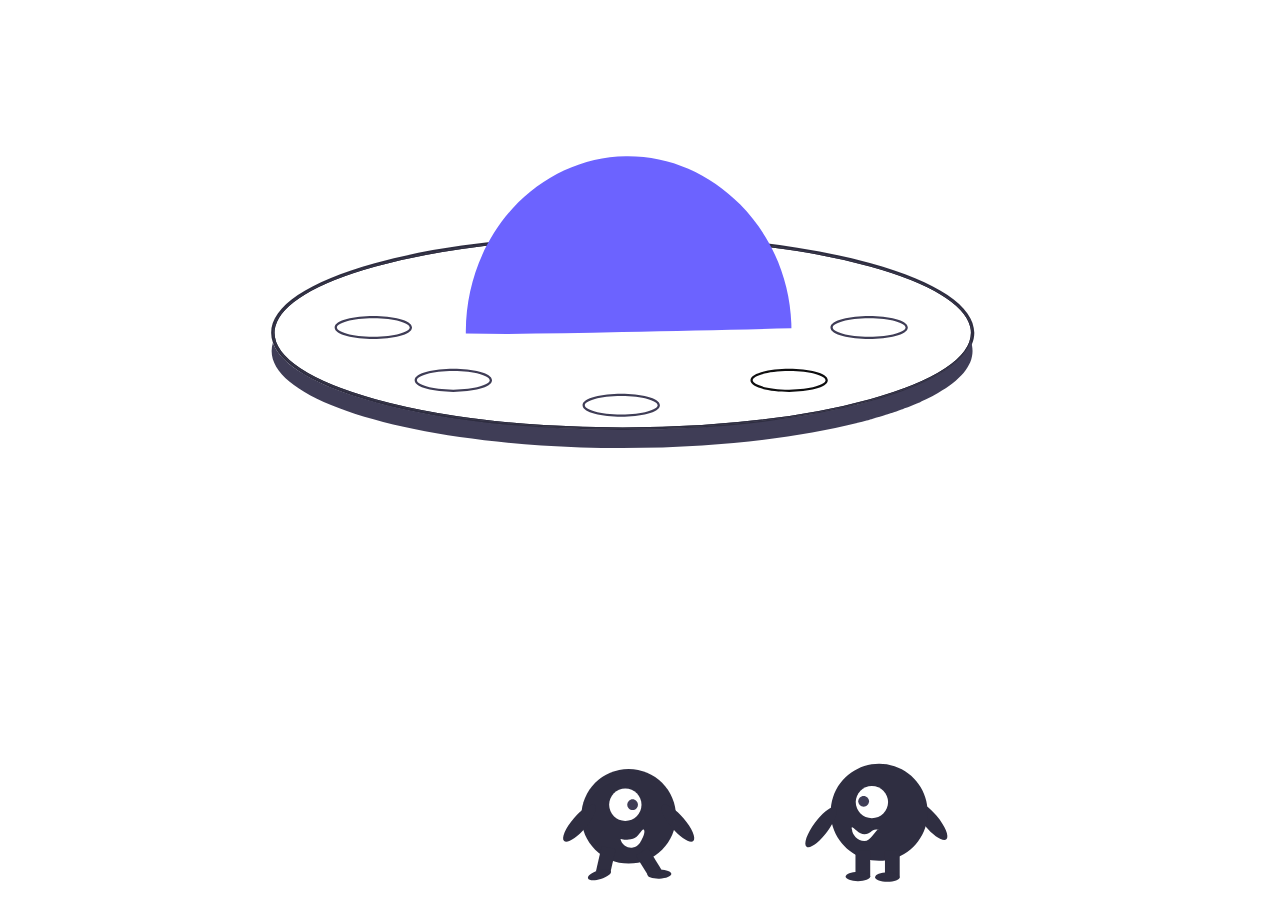
<file: space-sheep.html>
<!DOCTYPE html>
<html lang="en">
  <head>
    <meta charset="UTF-8" />
    <meta http-equiv="X-UA-Compatible" content="IE=edge" />
    <meta name="viewport" content="width=device-width, initial-scale=1.0" />
    <link rel="stylesheet" href="./css/spaceship.css" />
    <title>Space Sheep</title>
  </head>
  <body>
    <svg viewBox="0 0 673 739" fill="none" xmlns="http://www.w3.org/2000/svg">
      <g id="undraw_taken_re_yn20 1" clip-path="url(#clip0_212_47)">
        <rect width="672.531" height="738.394" fill="white" />
        <g id="Group" opacity="0.1">
          <path
            id="Vector"
            opacity="0.1"
            d="M337.55 1.34133C316.857 -1.45373 295.808 0.130426 275.766 5.99112C255.724 11.8518 237.138 21.8583 221.211 35.362C205.284 48.8656 192.372 65.5652 183.312 84.3784C174.252 103.192 169.246 123.698 168.619 144.57C168.589 145.24 168.579 145.91 168.569 146.58C181.531 144.72 194.954 143.127 208.734 141.796C210.42 107.025 224.225 73.9407 247.755 48.2849C271.285 22.6292 303.054 6.02064 337.55 1.34133V1.34133Z"
            fill="white"
          />
        </g>
        <g id="C1">
          <path
            id="C1-head"
            d="M326.245 722.025C349.448 722.025 368.257 703.215 368.257 680.012C368.257 656.81 349.448 638 326.245 638C303.042 638 284.233 656.81 284.233 680.012C284.233 703.215 303.042 722.025 326.245 722.025Z"
            fill="#2F2E41"
          />
          <g id="C1-r-leg">
            <path
              id="C1-r-thi"
              d="M302.36 706.408L297.245 728.696L309.685 731.551L314.8 709.263L302.36 706.408Z"
              fill="#2F2E41"
            />
            <path
              id="C1-r-feet"
              d="M310.507 728.735C309.86 726.629 304.784 726.321 299.169 728.045C293.554 729.77 289.526 732.875 290.173 734.981C290.819 737.087 295.896 737.396 301.511 735.671C307.126 733.946 311.154 730.841 310.507 728.735Z"
              fill="#2F2E41"
            />
          </g>
          <g id="C1-l-leg">
            <path
              id="C1-l-thi"
              d="M343.346 707.993L332.5 714.722L344.555 734.154L355.401 727.425L343.346 707.993Z"
              fill="#2F2E41"
            />
            <path
              id="C1-l-feet"
              d="M353.623 735.405C359.494 735.219 364.197 733.283 364.127 731.082C364.058 728.88 359.241 727.246 353.37 727.432C347.499 727.618 342.796 729.553 342.866 731.755C342.936 733.957 347.752 735.591 353.623 735.405Z"
              fill="#2F2E41"
            />
          </g>
          <path
            id="C1-eye-white"
            d="M323.304 684.094C331.234 684.094 337.662 677.666 337.662 669.736C337.662 661.806 331.234 655.377 323.304 655.377C315.374 655.377 308.945 661.806 308.945 669.736C308.945 677.666 315.374 684.094 323.304 684.094Z"
            fill="white"
          />
          <path
            id="C1-eye-ball"
            d="M333.158 673.158C335.02 671.297 335.009 668.269 333.135 666.394C331.26 664.52 328.232 664.509 326.37 666.37C324.509 668.232 324.52 671.26 326.394 673.135C328.269 675.009 331.297 675.02 333.158 673.158Z"
            fill="#3F3D56"
          />
          <path
            id="C1-r-arm"
            d="M383.604 702.011C386.367 699.639 382.481 690.58 374.924 681.777C367.368 672.975 359.001 667.762 356.238 670.134C353.475 672.507 357.36 681.566 364.917 690.368C372.474 699.171 380.84 704.384 383.604 702.011Z"
            fill="#2F2E41"
          />
          <path
            id="C1-l-arm"
            d="M287.69 690.368C295.247 681.566 299.133 672.507 296.369 670.134C293.606 667.762 285.24 672.975 277.683 681.777C270.126 690.58 266.24 699.639 269.004 702.011C271.767 704.384 280.133 699.171 287.69 690.368Z"
            fill="#2F2E41"
          />
          <path
            id="C1-mouth"
            d="M340.203 693.159C340.658 695.656 337.682 701.643 336.238 703.73C334.793 705.818 332.578 707.246 330.081 707.701C327.583 708.156 325.007 707.6 322.919 706.155C320.831 704.71 319.403 702.495 318.948 699.998L318.945 699.979C322.919 701.5 324.879 700.939 330.081 699.998C335.283 699.056 339.261 687.957 340.203 693.159Z"
            fill="white"
          />
        </g>
        <g id="rays">
          <path
            id="Vector_2"
            d="M266 495.394C265.47 495.394 264.961 495.183 264.586 494.808C264.211 494.433 264 493.924 264 493.394V375.394C264 374.864 264.211 374.355 264.586 373.98C264.961 373.605 265.47 373.394 266 373.394C266.53 373.394 267.039 373.605 267.414 373.98C267.789 374.355 268 374.864 268 375.394V493.394C268 493.924 267.789 494.433 267.414 494.808C267.039 495.183 266.53 495.394 266 495.394Z"
          />
          <path
            id="Vector_3"
            d="M236 601.394C235.47 601.394 234.961 601.183 234.586 600.808C234.211 600.433 234 599.924 234 599.394V513.394C234 512.864 234.211 512.355 234.586 511.98C234.961 511.605 235.47 511.394 236 511.394C236.53 511.394 237.039 511.605 237.414 511.98C237.789 512.355 238 512.864 238 513.394V599.394C238 599.924 237.789 600.433 237.414 600.808C237.039 601.183 236.53 601.394 236 601.394V601.394Z"
          />
          <path
            id="Vector_4"
            d="M313 530.394C312.47 530.394 311.961 530.183 311.586 529.808C311.211 529.433 311 528.924 311 528.394V410.394C311 409.864 311.211 409.355 311.586 408.98C311.961 408.605 312.47 408.394 313 408.394C313.53 408.394 314.039 408.605 314.414 408.98C314.789 409.355 315 409.864 315 410.394V528.394C315 528.924 314.789 529.433 314.414 529.808C314.039 530.183 313.53 530.394 313 530.394Z"
          />
          <path
            id="Vector_5"
            d="M284 615.394C283.47 615.394 282.961 615.183 282.586 614.808C282.211 614.433 282 613.924 282 613.394V565.394C282 564.864 282.211 564.355 282.586 563.98C282.961 563.605 283.47 563.394 284 563.394C284.53 563.394 285.039 563.605 285.414 563.98C285.789 564.355 286 564.864 286 565.394V613.394C286 613.924 285.789 614.433 285.414 614.808C285.039 615.183 284.53 615.394 284 615.394V615.394Z"
          />
          <path
            id="Vector_6"
            d="M325 369.394C324.47 369.394 323.961 369.183 323.586 368.808C323.211 368.433 323 367.924 323 367.394V319.394C323 318.864 323.211 318.355 323.586 317.98C323.961 317.605 324.47 317.394 325 317.394C325.53 317.394 326.039 317.605 326.414 317.98C326.789 318.355 327 318.864 327 319.394V367.394C327 367.924 326.789 368.433 326.414 368.808C326.039 369.183 325.53 369.394 325 369.394V369.394Z"
          />
          <path
            id="Vector_7"
            d="M225 390.394C224.47 390.394 223.961 390.183 223.586 389.808C223.211 389.433 223 388.924 223 388.394V340.394C223 339.864 223.211 339.355 223.586 338.98C223.961 338.605 224.47 338.394 225 338.394C225.53 338.394 226.039 338.605 226.414 338.98C226.789 339.355 227 339.864 227 340.394V388.394C227 388.924 226.789 389.433 226.414 389.808C226.039 390.183 225.53 390.394 225 390.394V390.394Z"
          />
          <path
            id="Vector_8"
            d="M399 395.394C398.47 395.394 397.961 395.183 397.586 394.808C397.211 394.433 397 393.924 397 393.394V345.394C397 344.864 397.211 344.355 397.586 343.98C397.961 343.605 398.47 343.394 399 343.394C399.53 343.394 400.039 343.605 400.414 343.98C400.789 344.355 401 344.864 401 345.394V393.394C401 393.924 400.789 394.433 400.414 394.808C400.039 395.183 399.53 395.394 399 395.394Z"
          />
          <path
            id="Vector_9"
            d="M395 545.394C394.47 545.394 393.961 545.183 393.586 544.808C393.211 544.433 393 543.924 393 543.394V485.394C393 484.864 393.211 484.355 393.586 483.98C393.961 483.605 394.47 483.394 395 483.394C395.53 483.394 396.039 483.605 396.414 483.98C396.789 484.355 397 484.864 397 485.394V543.394C397 543.924 396.789 544.433 396.414 544.808C396.039 545.183 395.53 545.394 395 545.394Z"
          />
          <path
            id="Vector_10"
            d="M355 596.394C354.47 596.394 353.961 596.183 353.586 595.808C353.211 595.433 353 594.924 353 594.394V508.394C353 507.864 353.211 507.355 353.586 506.98C353.961 506.605 354.47 506.394 355 506.394C355.53 506.394 356.039 506.605 356.414 506.98C356.789 507.355 357 507.864 357 508.394V594.394C357 594.924 356.789 595.433 356.414 595.808C356.039 596.183 355.53 596.394 355 596.394Z"
          />
          <path
            id="Vector_11"
            d="M363 449.394C362.47 449.394 361.961 449.183 361.586 448.808C361.211 448.433 361 447.924 361 447.394V329.394C361 328.864 361.211 328.355 361.586 327.98C361.961 327.605 362.47 327.394 363 327.394C363.53 327.394 364.039 327.605 364.414 327.98C364.789 328.355 365 328.864 365 329.394V447.394C365 447.924 364.789 448.433 364.414 448.808C364.039 449.183 363.53 449.394 363 449.394Z"
          />
        </g>
        <g id="C2">
          <path
            id="C2-l-arm"
            d="M608.193 700.491C611.056 698.094 607.187 688.759 599.553 679.641C591.918 670.522 583.408 665.073 580.545 667.47C577.683 669.866 581.551 679.202 589.186 688.32C596.821 697.439 605.331 702.888 608.193 700.491Z"
            fill="#2F2E41"
          />
          <path
            id="C2-head"
            d="M589.42 690.121C596.941 667.557 584.746 643.167 562.181 635.645C539.617 628.123 515.227 640.318 507.705 662.883C500.183 685.448 512.378 709.838 534.943 717.36C557.508 724.881 581.898 712.686 589.42 690.121Z"
            fill="#2F2E41"
          />
          <g id="C2-l-leg">
            <path
              id="Vector_12"
              d="M566.791 710.302H553.707V733.744H566.791V710.302Z"
              fill="#2F2E41"
            />
            <path
              id="Vector_13"
              d="M555.888 738.105C561.91 738.105 566.791 736.274 566.791 734.016C566.791 731.758 561.91 729.928 555.888 729.928C549.866 729.928 544.985 731.758 544.985 734.016C544.985 736.274 549.866 738.105 555.888 738.105Z"
              fill="#2F2E41"
            />
          </g>
          <g id="C2-r-leg">
            <path
              id="Vector_14"
              d="M540.624 710.302H527.54V733.744H540.624V710.302Z"
              fill="#2F2E41"
            />
            <path
              id="Vector_15"
              d="M529.721 737.56C535.742 737.56 540.624 735.729 540.624 733.471C540.624 731.213 535.742 729.382 529.721 729.382C523.699 729.382 518.817 731.213 518.817 733.471C518.817 735.729 523.699 737.56 529.721 737.56Z"
              fill="#2F2E41"
            />
          </g>
          <path
            id="C2-r-arm"
            d="M509.809 672.465C506.81 670.241 498.636 676.183 491.552 685.735C484.468 695.288 481.157 704.835 484.156 707.059C487.154 709.283 495.328 703.341 502.412 693.789C509.496 684.236 512.808 674.689 509.809 672.465Z"
            fill="#2F2E41"
          />
          <path
            id="C2-eye-white"
            d="M542.124 681.774C550.054 681.774 556.482 675.345 556.482 667.415C556.482 659.485 550.054 653.056 542.124 653.056C534.194 653.056 527.765 659.485 527.765 667.415C527.765 675.345 534.194 681.774 542.124 681.774Z"
            fill="white"
          />
          <path
            id="C2-eye-ball"
            d="M534.786 671.572C537.43 671.572 539.572 669.43 539.572 666.786C539.572 664.143 537.43 662 534.786 662C532.143 662 530 664.143 530 666.786C530 669.43 532.143 671.572 534.786 671.572Z"
            fill="#3F3D56"
          />
          <path
            id="C2-mouth"
            d="M547.278 691.857C547.569 691.718 547.812 691.749 548 692C547.75 691.942 547.509 691.895 547.278 691.857C545.246 692.823 540.813 702 535.5 702C529.425 702 524.5 696.142 524.5 692C522.5 685 529.425 696 535.5 696C541.341 696 541.497 690.915 547.278 691.857Z"
            fill="white"
          />
        </g>
        <g id="spaceship">
          <g id="Vector_16">
            <mask id="path-32-inside-1_212_47" fill="white">
              <path
                d="M541.18 189.23C519.72 183.412 497.953 178.792 475.98 175.39C439.966 169.809 403.658 166.32 367.24 164.94C352.07 164.32 336.62 164 321 164C308.62 164 296.34 164.2 284.23 164.6C248.706 165.65 213.266 168.644 178.07 173.57C152.016 177.158 126.214 182.388 100.82 189.23C41.6098 205.6 9 227.54 9 251C9 274.46 41.6099 296.4 100.82 312.77C142.46 324.29 193.8 332.14 249.74 335.74C272.83 337.24 296.7 338 321 338C345.38 338 369.33 337.23 392.49 335.73C443.4 332.44 490.5 325.63 529.92 315.73C530.13 315.67 530.33 315.62 530.54 315.57C533.2 314.91 535.82 314.22 538.41 313.53C539.34 313.27 540.26 313.02 541.18 312.77C541.232 312.749 541.285 312.732 541.34 312.72C542.22 312.48 543.09 312.23 543.96 311.99C545.7 311.49 547.42 311 549.11 310.49C549.19 310.47 549.26 310.45 549.33 310.43C550.8 309.99 552.24 309.55 553.67 309.11C554.84 308.74 556 308.38 557.15 308.01C557.99 307.74 558.82 307.47 559.64 307.2C560.24 307 560.83 306.81 561.41 306.61C562.2 306.35 562.99 306.08 563.77 305.81C564.1 305.7 564.43 305.59 564.75 305.47C565.5 305.22 566.23 304.96 566.96 304.7C567.75 304.42 568.54 304.13 569.32 303.85C569.97 303.62 570.62 303.38 571.26 303.14C571.8 302.93 572.33 302.73 572.87 302.53C574.34 301.98 575.78 301.41 577.2 300.85C577.91 300.56 578.62 300.28 579.32 299.99C580.01 299.71 580.71 299.42 581.39 299.13C582.51 298.66 583.61 298.19 584.69 297.72C585.21 297.48 585.74 297.25 586.25 297.03C586.64 296.85 587.02 296.68 587.41 296.5C587.69 296.38 587.97 296.25 588.24 296.12C589.25 295.66 590.25 295.19 591.23 294.72C594.99 292.92 598.5 291.08 601.76 289.2C622.21 277.49 633 264.5 633 251C633 227.54 600.39 205.6 541.18 189.23ZM540.64 310.85C498.95 322.38 447.47 330.23 391.38 333.8C368.57 335.25 344.99 336 321 336C297.09 336 273.59 335.26 250.85 333.81C194.67 330.25 143.11 322.4 101.36 310.85C43.0899 294.73 11 273.48 11 251C11.0033 249.014 11.2519 247.035 11.7402 245.11C16.8398 224.83 48.21 205.85 101.36 191.15C126.562 184.361 152.166 179.161 178.02 175.58C213.428 170.626 249.082 167.622 284.82 166.58C296.74 166.19 308.8 165.997 321 166C336.41 166 351.65 166.31 366.63 166.91C403.26 168.278 439.779 171.784 476 177.41C497.783 180.797 519.363 185.384 540.64 191.15C593.78 205.85 625.14 224.82 630.25 245.09C630.746 247.021 630.998 249.006 631 251C631 273.48 598.91 294.73 540.64 310.85Z"
              />
              <path
                d="M540.64 310.85C498.95 322.38 447.47 330.23 391.38 333.8C368.57 335.25 344.99 336 321 336C297.09 336 273.59 335.26 250.85 333.81C194.67 330.25 143.11 322.4 101.36 310.85C43.0899 294.73 11 273.48 11 251C11.0033 249.014 11.2519 247.035 11.7402 245.11C16.8398 224.83 48.21 205.85 101.36 191.15C126.562 184.361 152.166 179.161 178.02 175.58C213.428 170.626 249.082 167.622 284.82 166.58C296.74 166.19 308.8 165.997 321 166C336.41 166 351.65 166.31 366.63 166.91C403.26 168.278 439.779 171.784 476 177.41C497.783 180.797 519.363 185.384 540.64 191.15C593.78 205.85 625.14 224.82 630.25 245.09C630.746 247.021 630.998 249.006 631 251C631 273.48 598.91 294.73 540.64 310.85Z"
              />
            </mask>
            <path
              d="M541.18 189.23C519.72 183.412 497.953 178.792 475.98 175.39C439.966 169.809 403.658 166.32 367.24 164.94C352.07 164.32 336.62 164 321 164C308.62 164 296.34 164.2 284.23 164.6C248.706 165.65 213.266 168.644 178.07 173.57C152.016 177.158 126.214 182.388 100.82 189.23C41.6098 205.6 9 227.54 9 251C9 274.46 41.6099 296.4 100.82 312.77C142.46 324.29 193.8 332.14 249.74 335.74C272.83 337.24 296.7 338 321 338C345.38 338 369.33 337.23 392.49 335.73C443.4 332.44 490.5 325.63 529.92 315.73C530.13 315.67 530.33 315.62 530.54 315.57C533.2 314.91 535.82 314.22 538.41 313.53C539.34 313.27 540.26 313.02 541.18 312.77C541.232 312.749 541.285 312.732 541.34 312.72C542.22 312.48 543.09 312.23 543.96 311.99C545.7 311.49 547.42 311 549.11 310.49C549.19 310.47 549.26 310.45 549.33 310.43C550.8 309.99 552.24 309.55 553.67 309.11C554.84 308.74 556 308.38 557.15 308.01C557.99 307.74 558.82 307.47 559.64 307.2C560.24 307 560.83 306.81 561.41 306.61C562.2 306.35 562.99 306.08 563.77 305.81C564.1 305.7 564.43 305.59 564.75 305.47C565.5 305.22 566.23 304.96 566.96 304.7C567.75 304.42 568.54 304.13 569.32 303.85C569.97 303.62 570.62 303.38 571.26 303.14C571.8 302.93 572.33 302.73 572.87 302.53C574.34 301.98 575.78 301.41 577.2 300.85C577.91 300.56 578.62 300.28 579.32 299.99C580.01 299.71 580.71 299.42 581.39 299.13C582.51 298.66 583.61 298.19 584.69 297.72C585.21 297.48 585.74 297.25 586.25 297.03C586.64 296.85 587.02 296.68 587.41 296.5C587.69 296.38 587.97 296.25 588.24 296.12C589.25 295.66 590.25 295.19 591.23 294.72C594.99 292.92 598.5 291.08 601.76 289.2C622.21 277.49 633 264.5 633 251C633 227.54 600.39 205.6 541.18 189.23ZM540.64 310.85C498.95 322.38 447.47 330.23 391.38 333.8C368.57 335.25 344.99 336 321 336C297.09 336 273.59 335.26 250.85 333.81C194.67 330.25 143.11 322.4 101.36 310.85C43.0899 294.73 11 273.48 11 251C11.0033 249.014 11.2519 247.035 11.7402 245.11C16.8398 224.83 48.21 205.85 101.36 191.15C126.562 184.361 152.166 179.161 178.02 175.58C213.428 170.626 249.082 167.622 284.82 166.58C296.74 166.19 308.8 165.997 321 166C336.41 166 351.65 166.31 366.63 166.91C403.26 168.278 439.779 171.784 476 177.41C497.783 180.797 519.363 185.384 540.64 191.15C593.78 205.85 625.14 224.82 630.25 245.09C630.746 247.021 630.998 249.006 631 251C631 273.48 598.91 294.73 540.64 310.85Z"
              fill="white"
            />
            <path
              d="M540.64 310.85C498.95 322.38 447.47 330.23 391.38 333.8C368.57 335.25 344.99 336 321 336C297.09 336 273.59 335.26 250.85 333.81C194.67 330.25 143.11 322.4 101.36 310.85C43.0899 294.73 11 273.48 11 251C11.0033 249.014 11.2519 247.035 11.7402 245.11C16.8398 224.83 48.21 205.85 101.36 191.15C126.562 184.361 152.166 179.161 178.02 175.58C213.428 170.626 249.082 167.622 284.82 166.58C296.74 166.19 308.8 165.997 321 166C336.41 166 351.65 166.31 366.63 166.91C403.26 168.278 439.779 171.784 476 177.41C497.783 180.797 519.363 185.384 540.64 191.15C593.78 205.85 625.14 224.82 630.25 245.09C630.746 247.021 630.998 249.006 631 251C631 273.48 598.91 294.73 540.64 310.85Z"
              fill="white"
            />
            <path
              d="M541.18 189.23C519.72 183.412 497.953 178.792 475.98 175.39C439.966 169.809 403.658 166.32 367.24 164.94C352.07 164.32 336.62 164 321 164C308.62 164 296.34 164.2 284.23 164.6C248.706 165.65 213.266 168.644 178.07 173.57C152.016 177.158 126.214 182.388 100.82 189.23C41.6098 205.6 9 227.54 9 251C9 274.46 41.6099 296.4 100.82 312.77C142.46 324.29 193.8 332.14 249.74 335.74C272.83 337.24 296.7 338 321 338C345.38 338 369.33 337.23 392.49 335.73C443.4 332.44 490.5 325.63 529.92 315.73C530.13 315.67 530.33 315.62 530.54 315.57C533.2 314.91 535.82 314.22 538.41 313.53C539.34 313.27 540.26 313.02 541.18 312.77C541.232 312.749 541.285 312.732 541.34 312.72C542.22 312.48 543.09 312.23 543.96 311.99C545.7 311.49 547.42 311 549.11 310.49C549.19 310.47 549.26 310.45 549.33 310.43C550.8 309.99 552.24 309.55 553.67 309.11C554.84 308.74 556 308.38 557.15 308.01C557.99 307.74 558.82 307.47 559.64 307.2C560.24 307 560.83 306.81 561.41 306.61C562.2 306.35 562.99 306.08 563.77 305.81C564.1 305.7 564.43 305.59 564.75 305.47C565.5 305.22 566.23 304.96 566.96 304.7C567.75 304.42 568.54 304.13 569.32 303.85C569.97 303.62 570.62 303.38 571.26 303.14C571.8 302.93 572.33 302.73 572.87 302.53C574.34 301.98 575.78 301.41 577.2 300.85C577.91 300.56 578.62 300.28 579.32 299.99C580.01 299.71 580.71 299.42 581.39 299.13C582.51 298.66 583.61 298.19 584.69 297.72C585.21 297.48 585.74 297.25 586.25 297.03C586.64 296.85 587.02 296.68 587.41 296.5C587.69 296.38 587.97 296.25 588.24 296.12C589.25 295.66 590.25 295.19 591.23 294.72C594.99 292.92 598.5 291.08 601.76 289.2C622.21 277.49 633 264.5 633 251C633 227.54 600.39 205.6 541.18 189.23ZM540.64 310.85C498.95 322.38 447.47 330.23 391.38 333.8C368.57 335.25 344.99 336 321 336C297.09 336 273.59 335.26 250.85 333.81C194.67 330.25 143.11 322.4 101.36 310.85C43.0899 294.73 11 273.48 11 251C11.0033 249.014 11.2519 247.035 11.7402 245.11C16.8398 224.83 48.21 205.85 101.36 191.15C126.562 184.361 152.166 179.161 178.02 175.58C213.428 170.626 249.082 167.622 284.82 166.58C296.74 166.19 308.8 165.997 321 166C336.41 166 351.65 166.31 366.63 166.91C403.26 168.278 439.779 171.784 476 177.41C497.783 180.797 519.363 185.384 540.64 191.15C593.78 205.85 625.14 224.82 630.25 245.09C630.746 247.021 630.998 249.006 631 251C631 273.48 598.91 294.73 540.64 310.85Z"
              stroke="#2F2E41"
              stroke-width="2"
              mask="url(#path-32-inside-1_212_47)"
            />
            <path
              d="M540.64 310.85C498.95 322.38 447.47 330.23 391.38 333.8C368.57 335.25 344.99 336 321 336C297.09 336 273.59 335.26 250.85 333.81C194.67 330.25 143.11 322.4 101.36 310.85C43.0899 294.73 11 273.48 11 251C11.0033 249.014 11.2519 247.035 11.7402 245.11C16.8398 224.83 48.21 205.85 101.36 191.15C126.562 184.361 152.166 179.161 178.02 175.58C213.428 170.626 249.082 167.622 284.82 166.58C296.74 166.19 308.8 165.997 321 166C336.41 166 351.65 166.31 366.63 166.91C403.26 168.278 439.779 171.784 476 177.41C497.783 180.797 519.363 185.384 540.64 191.15C593.78 205.85 625.14 224.82 630.25 245.09C630.746 247.021 630.998 249.006 631 251C631 273.48 598.91 294.73 540.64 310.85Z"
              stroke="#2F2E41"
              stroke-width="2"
              mask="url(#path-32-inside-1_212_47)"
            />
          </g>
          <path
            id="Vector_17"
            d="M631.43 267.162C631.43 280.522 620.42 293.162 600.76 304.452C597.49 306.332 593.97 308.172 590.23 309.972C589.25 310.442 588.25 310.912 587.24 311.372C586.97 311.502 586.69 311.632 586.41 311.752C586.02 311.932 585.64 312.102 585.25 312.282C584.74 312.502 584.21 312.732 583.69 312.972C582.61 313.442 581.51 313.912 580.39 314.382C579.71 314.672 579.01 314.962 578.32 315.242C577.62 315.532 576.91 315.812 576.2 316.102C574.78 316.662 573.34 317.232 571.87 317.782C571.33 317.982 570.8 318.182 570.26 318.392C569.62 318.632 568.97 318.872 568.32 319.102C567.54 319.382 566.75 319.672 565.96 319.952C565.23 320.212 564.5 320.472 563.75 320.722C563.43 320.842 563.1 320.952 562.77 321.062C561.99 321.332 561.2 321.602 560.41 321.862C559.83 322.062 559.24 322.252 558.64 322.452C557.82 322.722 556.99 322.992 556.15 323.262C555 323.632 553.84 323.992 552.67 324.362C551.24 324.802 549.8 325.242 548.33 325.682C548.26 325.702 548.19 325.722 548.11 325.742C546.42 326.252 544.7 326.742 542.96 327.242C542.09 327.482 541.22 327.732 540.34 327.972C540.285 327.984 540.232 328.001 540.18 328.022C539.26 328.272 538.34 328.522 537.41 328.782C534.83 329.462 532.2 330.152 529.54 330.822C529.33 330.872 529.13 330.922 528.92 330.982C490.57 340.562 443.52 347.542 391.45 350.912C368.64 352.382 344.86 353.162 320.43 353.162C295.78 353.162 271.8 352.372 248.81 350.872C111.57 341.922 9.43018 307.842 9.43018 267.162C9.44098 264.687 9.81828 262.227 10.5498 259.862C10.6099 260.032 10.6699 260.192 10.7402 260.362C25.0098 297.842 126.28 328.132 257.68 335.522C277.81 336.662 298.66 337.252 320 337.252C341.43 337.252 362.36 336.652 382.57 335.512C513.86 328.092 615.03 297.792 629.25 260.342C629.49 259.742 629.7 259.142 629.88 258.542C630.894 261.303 631.418 264.22 631.43 267.162Z"
            fill="#3F3D56"
          />
          <path
            id="Vector_18"
            d="M99.6693 256.398C83.0266 256.398 65.3386 252.817 65.3386 246.181C65.3386 239.545 83.0266 235.964 99.6693 235.964C116.312 235.964 134 239.545 134 246.181C134 252.817 116.312 256.398 99.6693 256.398ZM99.6693 237.964C80.6163 237.964 67.3386 242.295 67.3386 246.181C67.3386 250.067 80.6163 254.398 99.6693 254.398C118.722 254.398 132 250.067 132 246.181C132 242.295 118.722 237.964 99.6693 237.964V237.964Z"
            fill="#3F3D56"
          />
          <path
            id="Vector_19"
            d="M170.669 303.398C154.027 303.398 136.339 299.817 136.339 293.181C136.339 286.545 154.027 282.964 170.669 282.964C187.312 282.964 205 286.545 205 293.181C205 299.817 187.312 303.398 170.669 303.398ZM170.669 284.964C151.616 284.964 138.339 289.295 138.339 293.181C138.339 297.067 151.616 301.398 170.669 301.398C189.722 301.398 203 297.067 203 293.181C203 289.295 189.722 284.964 170.669 284.964V284.964Z"
            fill="#3F3D56"
          />
          <path
            id="Vector_20"
            d="M539.669 256.398C523.027 256.398 505.339 252.817 505.339 246.181C505.339 239.545 523.027 235.964 539.669 235.964C556.312 235.964 574 239.545 574 246.181C574 252.817 556.312 256.398 539.669 256.398ZM539.669 237.964C520.616 237.964 507.339 242.295 507.339 246.181C507.339 250.067 520.616 254.398 539.669 254.398C558.722 254.398 572 250.067 572 246.181C572 242.295 558.722 237.964 539.669 237.964V237.964Z"
            fill="#3F3D56"
          />
          <path
            id="Vector_21"
            d="M468.669 303.398C452.027 303.398 434.339 299.817 434.339 293.181C434.339 286.545 452.027 282.964 468.669 282.964C485.312 282.964 503 286.545 503 293.181C503 299.817 485.312 303.398 468.669 303.398ZM468.669 284.964C449.616 284.964 436.339 289.295 436.339 293.181C436.339 297.067 449.616 301.398 468.669 301.398C487.722 301.398 501 297.067 501 293.181C501 289.295 487.722 284.964 468.669 284.964V284.964Z"
            fill="#0E0E0F"
          />
          <path
            id="Vector_22"
            d="M319.669 325.398C303.027 325.398 285.339 321.817 285.339 315.181C285.339 308.545 303.027 304.964 319.669 304.964C336.312 304.964 354 308.545 354 315.181C354 321.817 336.312 325.398 319.669 325.398ZM319.669 306.964C300.616 306.964 287.339 311.295 287.339 315.181C287.339 319.067 300.616 323.398 319.669 323.398C338.722 323.398 352 319.067 352 315.181C352 311.295 338.722 306.964 319.669 306.964V306.964Z"
            fill="#3F3D56"
          />
          <path
            id="Vector_23"
            d="M470.725 246.96C424.688 248.003 374.065 249.149 320.456 250.363C271.394 251.475 225.949 252.504 181.76 251.581C181.754 250.876 181.747 250.172 181.76 249.467C181.956 208.573 196.905 169.442 223.411 140.439C249.917 111.435 285.878 94.8596 323.608 94.255C361.338 93.6504 397.843 109.065 425.321 137.203C452.799 165.342 469.047 202.059 470.633 242.925C470.659 243.639 470.709 246.256 470.725 246.96Z"
            fill="#6C63FF"
          />
        </g>
      </g>
      <defs>
        <clipPath id="clip0_212_47">
          <rect width="672.531" height="738.394" fill="white" />
        </clipPath>
      </defs>
    </svg>
  </body>
</html>
</file>
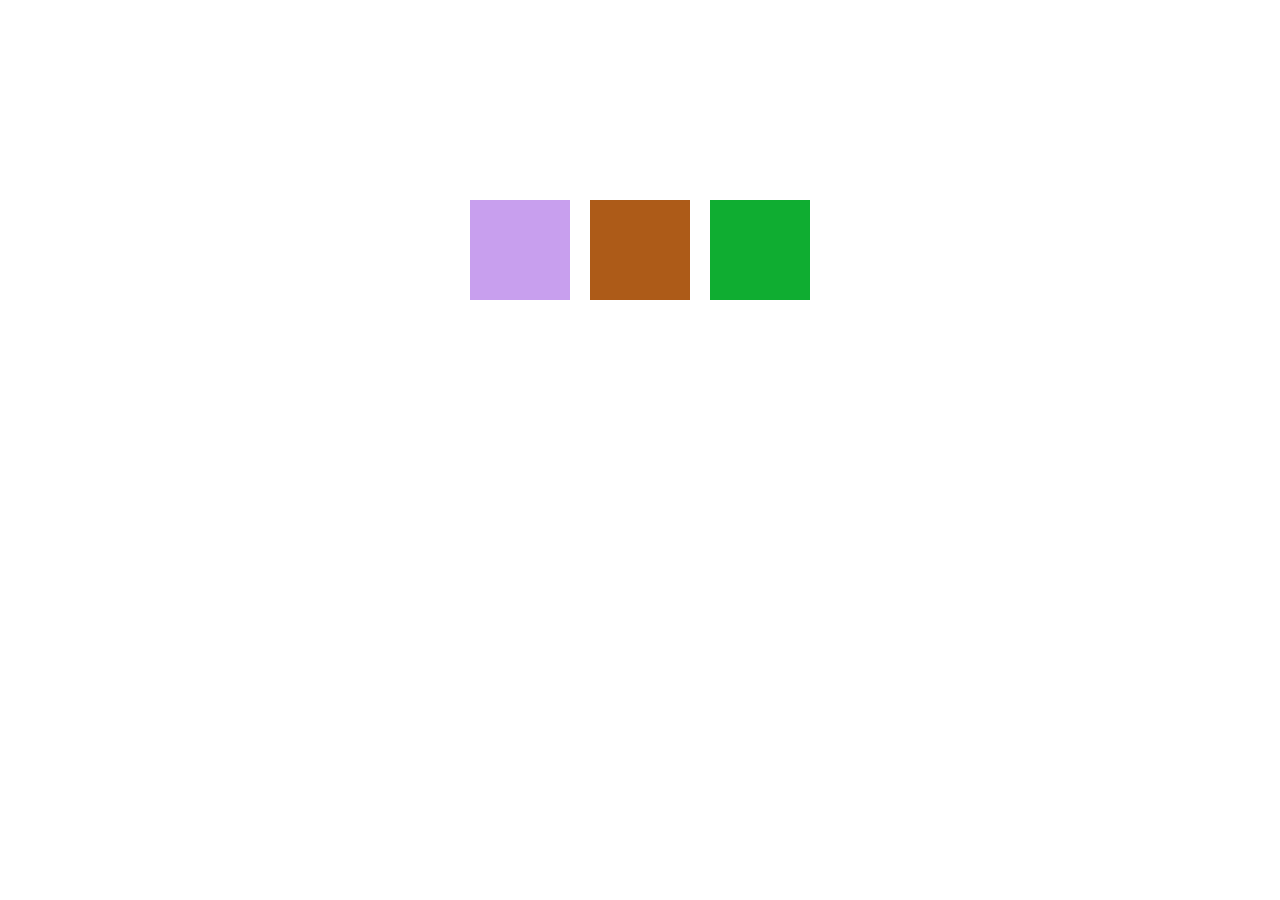
<file: test.html>
<!DOCTYPE html>
<html lang="en">
  <head>
    <meta charset="UTF-8" />
    <meta http-equiv="X-UA-Compatible" content="IE=edge" />
    <meta name="viewport" content="width=device-width, initial-scale=1.0" />
    <link rel="stylesheet" href="./css/style.css" />
    <title>Test</title>
  </head>
  <body>



<div class="item"></div>
<div class="item1"></div>
<div class="item2"></div>
<!-- <div class="column">
    <svg width="250" height="250">
        <rect
          x="50"
          y="50"
          width="200"
          height="200"
          fill="none"
          stroke="red"
          stroke-width="7px"
          stroke-dasharray="20"
          stroke-dashoffset="10"
        />
      </svg>
</div> -->
  </body>
</html>
</file>
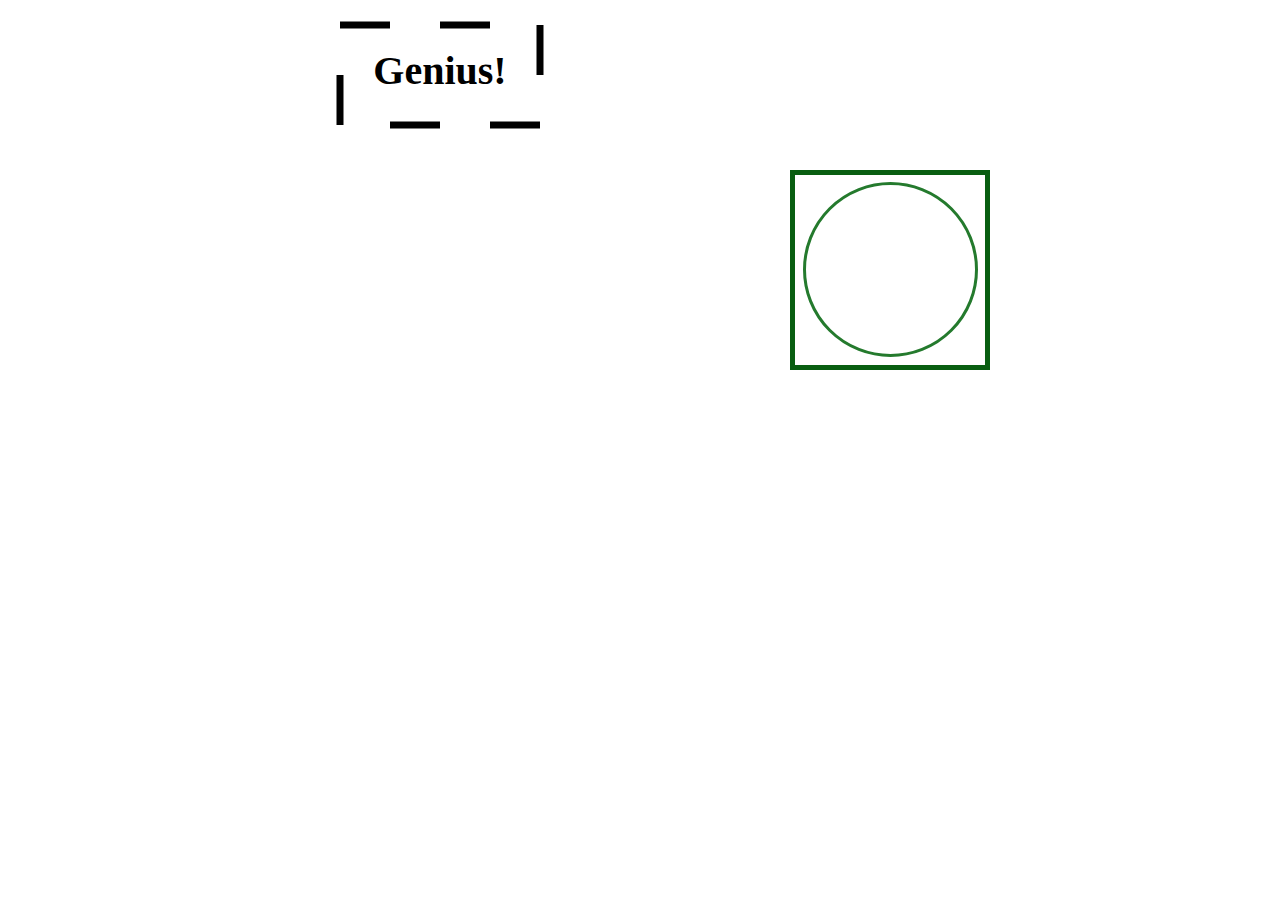
<file: test1.html>
<!DOCTYPE html>
<html lang="en">
  <head>
    <meta charset="UTF-8" />
    <meta http-equiv="X-UA-Compatible" content="IE=edge" />
    <meta name="viewport" content="width=device-width, initial-scale=1.0" />
    <link href="./css/style1.css" rel="stylesheet" />
 

    <title>Test_1</title>
  </head>
  <body>
    <div class="container">
      <svg id="rect1" width="500px" height="500px">
        <rect
          x="50"
          y="5"
          width="200"
          height="100"
          fill="none"
          stroke="black"
          stroke-width="7px"
        />
        <text
          id="text1"
          x="150"
          y="55"
          text-anchor="middle"
          alignment-baseline="middle"
        >
          Genius!
        </text>
      </svg>
     
      <!--Logo svg animations-->
      <svg width="200" height="200" viewBox="0 0 200 200" fill="none" xmlns="http://www.w3.org/2000/svg">
        <rect width="200" height="200" fill="#E5E5E5"/>
        <g id="Frame 1">
        <rect width="200" height="200" fill="white"/>
        <rect id="rect" x="2.5" y="2.5" width="195" height="195" stroke="#095E11" stroke-width="5"/>
        <circle id="circle" cx="100.5" cy="99.5" r="86" fill="#247A2D" stroke="#247A2D" stroke-width="3"/>
        <path id="text" d="M53.3477 73.8105C57.2148 73.8105 60.7109 74.4355 63.8359 75.6855C66.9805 76.916 69.666 78.6348 71.8926 80.8418C74.1191 83.0488 75.8379 85.6758 77.0488 88.7227C78.2598 91.7695 78.8652 95.0996 78.8652 98.7129C78.8652 101.037 78.6406 103.283 78.1914 105.451C77.7422 107.619 77.0977 109.66 76.2578 111.574C75.418 113.488 74.3828 115.236 73.1523 116.818C71.9414 118.4 70.5645 119.768 69.0215 120.92C67.498 122.053 65.8184 122.932 63.9824 123.557C62.166 124.182 60.2227 124.494 58.1523 124.494C56.043 124.494 53.9141 124.299 51.7656 123.908C49.6172 123.518 47.4883 123.098 45.3789 122.648C44.6562 123.059 43.9141 123.41 43.1523 123.703C42.3906 124.016 41.6289 124.27 40.8672 124.465C40.1055 124.68 39.3535 124.836 38.6113 124.934C37.8887 125.051 37.2051 125.109 36.5605 125.109C34.6074 125.109 33.123 124.885 32.1074 124.436C31.0723 123.986 30.5547 123.312 30.5547 122.414C30.5547 121.887 30.7012 121.418 30.9941 121.008C31.2676 120.598 31.7363 120.256 32.4004 119.982C33.0645 119.689 33.9336 119.475 35.0078 119.338C36.0625 119.182 37.3809 119.104 38.9629 119.104C40.1934 119.104 41.4043 119.172 42.5957 119.309C43.7871 119.426 44.9688 119.572 46.1406 119.748L46.9316 118.928C47.3418 118.439 47.6543 117.824 47.8691 117.082C48.084 116.32 48.2402 115.344 48.3379 114.152C48.4355 112.961 48.4941 111.506 48.5137 109.787C48.5332 108.049 48.543 105.949 48.543 103.488C48.543 101.105 48.5527 99.0742 48.5723 97.3945C48.6113 95.6953 48.6895 94.2402 48.8066 93.0293C48.9238 91.8184 49.0996 90.793 49.334 89.9531C49.5684 89.0938 49.8809 88.3125 50.2715 87.6094C50.6816 86.8867 51.1895 86.1836 51.7949 85.5C52.4004 84.7969 53.123 83.9961 53.9629 83.0977L55.457 84.416C55.0273 84.8262 54.6855 85.334 54.4316 85.9395C54.1973 86.5254 54.0215 87.2285 53.9043 88.0488C53.7871 88.8496 53.709 89.7676 53.6699 90.8027C53.6504 91.8184 53.6406 92.9707 53.6406 94.2598V110.754C53.6406 112.023 53.5039 113.137 53.2305 114.094C52.957 115.031 52.5859 115.871 52.1172 116.613C51.668 117.355 51.1504 118.02 50.5645 118.605C49.9785 119.191 49.373 119.738 48.748 120.246C49.9004 120.48 51.0234 120.715 52.1172 120.949C53.2109 121.184 54.2656 121.398 55.2812 121.594C56.3164 121.789 57.3027 121.955 58.2402 122.092C59.1973 122.209 60.1055 122.268 60.9648 122.268C62.5664 122.268 63.9922 121.916 65.2422 121.213C66.4922 120.51 67.5762 119.553 68.4941 118.342C69.4121 117.111 70.1836 115.676 70.8086 114.035C71.4531 112.375 71.9707 110.598 72.3613 108.703C72.752 106.809 73.0254 104.826 73.1816 102.756C73.3574 100.686 73.4453 98.6348 73.4453 96.6035C73.4453 93.3809 73.0352 90.4902 72.2148 87.9316C71.3945 85.373 70.1738 83.2051 68.5527 81.4277C66.9512 79.6309 64.9492 78.2637 62.5469 77.3262C60.1641 76.3691 57.4004 75.8906 54.2559 75.8906C51.9902 75.8906 50.0176 76.0762 48.3379 76.4473C46.6582 76.7988 45.2129 77.2773 44.002 77.8828C42.8105 78.4688 41.834 79.1426 41.0723 79.9043C40.3105 80.666 39.7051 81.457 39.2559 82.2773C38.8262 83.0781 38.5234 83.8789 38.3477 84.6797C38.1914 85.4805 38.1133 86.2129 38.1133 86.877C38.1133 87.6582 38.1719 88.4297 38.2891 89.1914C38.4258 89.9336 38.6797 90.5977 39.0508 91.1836C39.4414 91.7695 39.9883 92.2383 40.6914 92.5898C41.3945 92.9414 42.332 93.1172 43.5039 93.1172C43.8945 93.1172 44.2168 93.0977 44.4707 93.0586C44.7246 93 44.9395 92.9316 45.1152 92.8535C45.3105 92.7754 45.4766 92.6875 45.6133 92.5898L45.9648 94.3184C45.6719 94.5332 45.1738 94.7188 44.4707 94.875C43.7871 95.0312 43.0449 95.1094 42.2441 95.1094C41.0723 95.1094 39.9785 94.9043 38.9629 94.4941C37.9668 94.084 37.0977 93.5273 36.3555 92.8242C35.6133 92.1016 35.0371 91.2715 34.627 90.334C34.1973 89.3965 33.9824 88.4004 33.9824 87.3457C33.9824 85.5293 34.4609 83.8105 35.418 82.1895C36.375 80.5488 37.7129 79.1133 39.4316 77.8828C41.1504 76.6328 43.1914 75.6465 45.5547 74.9238C47.9375 74.1816 50.5352 73.8105 53.3477 73.8105ZM35.3594 121.213C35.0469 121.213 34.7148 121.223 34.3633 121.242C34.0117 121.262 33.6895 121.311 33.3965 121.389C33.084 121.467 32.8301 121.584 32.6348 121.74C32.4395 121.896 32.3418 122.121 32.3418 122.414C32.3418 122.805 32.6641 123.098 33.3086 123.293C33.9531 123.488 35.0371 123.586 36.5605 123.586C37.7324 123.586 38.8457 123.459 39.9004 123.205C40.9746 122.951 41.9805 122.58 42.918 122.092C41.6289 121.857 40.3496 121.652 39.0801 121.477C37.8105 121.301 36.5703 121.213 35.3594 121.213ZM84.0215 110.109L83.7285 110.695L83.4355 111.311L82.2344 110.402L82.5273 109.787C83.0156 108.791 83.416 107.795 83.7285 106.799C84.0605 105.783 84.3242 104.836 84.5195 103.957C84.7344 103.078 84.9102 102.307 85.0469 101.643C85.1836 100.979 85.3203 100.5 85.457 100.207C85.5742 99.9727 85.7402 99.7871 85.9551 99.6504C86.1895 99.4941 86.4238 99.3672 86.6582 99.2695C86.9121 99.1719 87.1465 99.1035 87.3613 99.0645C87.5957 99.0254 87.7617 99.0059 87.8594 99.0059C88.2891 99.0059 88.5723 99.0938 88.709 99.2695C88.8652 99.4453 88.9434 99.7578 88.9434 100.207C88.9434 100.422 88.8945 100.959 88.7969 101.818C88.7188 102.658 88.6211 103.723 88.5039 105.012C88.4062 106.281 88.3086 107.717 88.2109 109.318C88.1328 110.9 88.0938 112.541 88.0938 114.24C88.0938 115.471 88.1523 116.447 88.2695 117.17C88.3867 117.873 88.5332 118.4 88.709 118.752C88.9043 119.104 89.1094 119.328 89.3242 119.426C89.5586 119.523 89.793 119.572 90.0273 119.572C90.3398 119.572 90.6914 119.436 91.082 119.162C91.4727 118.889 91.9316 118.41 92.459 117.727C92.9863 117.023 93.5918 116.086 94.2754 114.914C94.959 113.723 95.7598 112.219 96.6777 110.402L97 109.787L98.2012 110.695L97.8789 111.311C97.1367 112.756 96.3945 114.182 95.6523 115.588C94.9297 116.994 94.1875 118.244 93.4258 119.338C92.6836 120.432 91.9316 121.32 91.1699 122.004C90.4082 122.668 89.6465 123 88.8848 123C88.084 123 87.3906 122.844 86.8047 122.531C86.2383 122.199 85.7598 121.662 85.3691 120.92C84.998 120.178 84.7148 119.201 84.5195 117.99C84.3438 116.76 84.2559 115.246 84.2559 113.449C84.2559 112.941 84.2559 112.414 84.2559 111.867C84.2559 111.301 84.2754 110.715 84.3145 110.109H84.0215ZM90.0273 93C90.0273 93.6836 89.793 94.2598 89.3242 94.7285C88.875 95.1777 88.3086 95.4023 87.625 95.4023C86.9609 95.4023 86.3945 95.1777 85.9258 94.7285C85.457 94.2598 85.2227 93.6836 85.2227 93C85.2227 92.3359 85.457 91.7695 85.9258 91.3008C86.3945 90.832 86.9609 90.5977 87.625 90.5977C88.3086 90.5977 88.875 90.832 89.3242 91.3008C89.793 91.7695 90.0273 92.3359 90.0273 93ZM96.707 110.402L97 109.787C97.293 109.201 97.5566 108.596 97.791 107.971C98.0449 107.346 98.2598 106.76 98.4355 106.213C98.6113 105.646 98.748 105.148 98.8457 104.719C98.9434 104.27 99.0117 103.928 99.0508 103.693C98.543 103.635 98.0547 103.508 97.5859 103.312C97.1172 103.117 96.707 102.854 96.3555 102.521C96.0039 102.189 95.7305 101.799 95.5352 101.35C95.3203 100.9 95.2129 100.393 95.2129 99.8262C95.2129 99.377 95.291 98.9766 95.4473 98.625C95.6035 98.2734 95.8184 97.9805 96.0918 97.7461C96.3457 97.5117 96.6387 97.3359 96.9707 97.2188C97.2832 97.082 97.6152 97.0137 97.9668 97.0137C98.4355 97.0137 98.8457 97.1113 99.1973 97.3066C99.5488 97.502 99.8418 97.7656 100.076 98.0977C100.311 98.4102 100.486 98.7812 100.604 99.2109C100.721 99.6211 100.779 100.051 100.779 100.5C101.326 100.5 101.912 100.422 102.537 100.266C103.182 100.109 103.826 99.9434 104.471 99.7676C105.115 99.5723 105.75 99.3965 106.375 99.2402C107 99.084 107.576 99.0059 108.104 99.0059C108.553 99.0059 108.914 99.1035 109.188 99.2988C109.461 99.4746 109.598 99.7773 109.598 100.207C109.598 100.52 109.5 101.037 109.305 101.76C109.129 102.482 108.904 103.322 108.631 104.279C108.357 105.236 108.055 106.281 107.723 107.414C107.41 108.527 107.117 109.66 106.844 110.812C106.57 111.945 106.336 113.049 106.141 114.123C105.965 115.197 105.877 116.154 105.877 116.994C105.877 118.049 105.994 118.762 106.229 119.133C106.463 119.504 106.883 119.689 107.488 119.689C107.742 119.689 108.055 119.582 108.426 119.367C108.816 119.133 109.285 118.693 109.832 118.049C110.379 117.385 111.023 116.447 111.766 115.236C112.527 114.006 113.406 112.395 114.402 110.402L114.695 109.787L115.896 110.695L115.604 111.311C114.432 113.654 113.387 115.578 112.469 117.082C111.551 118.586 110.701 119.777 109.92 120.656C109.158 121.535 108.436 122.15 107.752 122.502C107.068 122.834 106.385 123 105.701 123C104.549 123 103.611 122.561 102.889 121.682C102.166 120.803 101.805 119.445 101.805 117.609C101.805 116.613 101.941 115.578 102.215 114.504C102.488 113.43 102.83 112.365 103.24 111.311C103.65 110.236 104.109 109.182 104.617 108.146C105.125 107.111 105.604 106.135 106.053 105.217C106.521 104.279 106.941 103.41 107.312 102.609C107.684 101.809 107.947 101.105 108.104 100.5L107.928 100.324C107.615 100.324 107.195 100.49 106.668 100.822C106.141 101.154 105.545 101.535 104.881 101.965C104.236 102.375 103.543 102.766 102.801 103.137C102.059 103.508 101.307 103.732 100.545 103.811C100.506 104.084 100.418 104.484 100.281 105.012C100.164 105.539 99.998 106.125 99.7832 106.77C99.5684 107.414 99.3242 108.078 99.0508 108.762C98.7773 109.445 98.4941 110.09 98.2012 110.695L97.9082 111.311L96.707 110.402ZM98.1426 98.6543C97.9668 98.6543 97.8203 98.7129 97.7031 98.8301C97.5859 98.9473 97.5273 99.084 97.5273 99.2402C97.5273 99.4746 97.5859 99.6797 97.7031 99.8555C97.8203 100.012 97.9668 100.148 98.1426 100.266C98.3184 100.363 98.4941 100.441 98.6699 100.5C98.8652 100.539 99.0312 100.559 99.168 100.559C99.168 100.012 99.0801 99.5625 98.9043 99.2109C98.7285 98.8398 98.4746 98.6543 98.1426 98.6543ZM114.578 113.391C114.578 111.32 114.656 109.24 114.812 107.15C114.969 105.061 115.174 102.941 115.428 100.793H112.762L113.084 99.0059H115.662C115.936 97.0137 116.209 95.0215 116.482 93.0293C116.775 91.0176 117.039 89.0059 117.273 86.9941H120.262C120.223 87.4238 120.164 88.0488 120.086 88.8691C120.027 89.6699 119.949 90.6074 119.852 91.6816C119.773 92.7363 119.695 93.8984 119.617 95.168C119.539 96.418 119.461 97.6973 119.383 99.0059H125.066L124.773 100.793H119.266C119.188 101.906 119.119 103 119.061 104.074C119.002 105.148 118.943 106.174 118.885 107.15C118.846 108.107 118.816 108.996 118.797 109.816C118.777 110.617 118.768 111.311 118.768 111.896C118.768 113.381 118.807 114.621 118.885 115.617C118.982 116.613 119.119 117.414 119.295 118.02C119.49 118.625 119.725 119.055 119.998 119.309C120.291 119.562 120.623 119.689 120.994 119.689C121.482 119.689 122.02 119.445 122.605 118.957C123.211 118.449 123.836 117.775 124.48 116.936C125.125 116.096 125.779 115.119 126.443 114.006C127.107 112.873 127.752 111.672 128.377 110.402L128.67 109.787L129.871 110.695L129.578 111.311C128.68 113.127 127.781 114.758 126.883 116.203C126.004 117.648 125.135 118.879 124.275 119.895C123.416 120.891 122.576 121.662 121.756 122.209C120.936 122.736 120.145 123 119.383 123C118.621 123 117.938 122.824 117.332 122.473C116.746 122.121 116.248 121.564 115.838 120.803C115.428 120.021 115.115 119.025 114.9 117.814C114.686 116.604 114.578 115.129 114.578 113.391ZM130.545 99.8262C130.623 99.6309 130.809 99.4746 131.102 99.3574C131.395 99.2402 131.707 99.1621 132.039 99.123C132.371 99.0645 132.684 99.0352 132.977 99.0352C133.27 99.0156 133.465 99.0059 133.562 99.0059C133.855 99.0059 134.041 99.084 134.119 99.2402C134.217 99.377 134.266 99.6016 134.266 99.9141C134.266 100.07 134.217 100.422 134.119 100.969C134.021 101.496 133.895 102.16 133.738 102.961C133.602 103.762 133.445 104.67 133.27 105.686C133.113 106.701 132.957 107.746 132.801 108.82C132.664 109.895 132.547 110.988 132.449 112.102C132.352 113.195 132.303 114.23 132.303 115.207C132.303 116.906 132.586 118.186 133.152 119.045C133.719 119.885 134.373 120.305 135.115 120.305C136.404 120.305 137.547 119.357 138.543 117.463C139.539 115.568 140.574 112.795 141.648 109.143V100.617C141.648 100.285 141.795 100.021 142.088 99.8262C142.4 99.6113 142.752 99.4453 143.143 99.3281C143.533 99.2109 143.914 99.1328 144.285 99.0938C144.656 99.0352 144.92 99.0059 145.076 99.0059C145.682 99.0059 145.984 99.3086 145.984 99.9141C145.984 100.129 145.965 100.49 145.926 100.998C145.906 101.486 145.877 102.072 145.838 102.756C145.799 103.42 145.76 104.162 145.721 104.982C145.701 105.783 145.691 106.594 145.691 107.414V119.338C146.043 118.889 146.482 118.293 147.01 117.551C147.557 116.809 148.113 116.018 148.68 115.178C149.266 114.338 149.822 113.498 150.35 112.658C150.896 111.818 151.336 111.066 151.668 110.402L151.99 109.787L153.191 110.695L152.869 111.311C152.459 112.131 151.971 112.98 151.404 113.859C150.838 114.738 150.232 115.627 149.588 116.525C148.963 117.404 148.309 118.283 147.625 119.162C146.961 120.021 146.316 120.842 145.691 121.623V128.098C145.691 129.895 145.525 131.418 145.193 132.668C144.881 133.938 144.441 134.963 143.875 135.744C143.309 136.545 142.645 137.121 141.883 137.473C141.121 137.824 140.291 138 139.393 138C138.826 138 138.299 137.912 137.811 137.736C137.342 137.561 136.932 137.297 136.58 136.945C136.229 136.613 135.955 136.203 135.76 135.715C135.564 135.246 135.467 134.709 135.467 134.104C135.467 133.225 135.623 132.346 135.936 131.467C136.268 130.588 136.717 129.68 137.283 128.742C137.869 127.805 138.543 126.838 139.305 125.842C140.066 124.865 140.887 123.84 141.766 122.766V113.889C141.277 115.217 140.75 116.447 140.184 117.58C139.617 118.693 139.002 119.65 138.338 120.451C137.674 121.252 136.961 121.877 136.199 122.326C135.438 122.775 134.617 123 133.738 123C133.113 123 132.469 122.902 131.805 122.707C131.16 122.492 130.555 122.111 129.988 121.564C129.441 121.018 128.992 120.285 128.641 119.367C128.289 118.43 128.113 117.238 128.113 115.793C128.113 114.152 128.211 112.482 128.406 110.783C128.602 109.084 128.826 107.502 129.08 106.037C129.354 104.572 129.627 103.293 129.9 102.199C130.174 101.086 130.389 100.295 130.545 99.8262ZM139.07 136.213C139.383 136.213 139.695 136.145 140.008 136.008C140.34 135.891 140.633 135.607 140.887 135.158C141.141 134.709 141.346 134.045 141.502 133.166C141.678 132.287 141.766 131.096 141.766 129.592V125.168C141.102 125.988 140.486 126.779 139.92 127.541C139.373 128.322 138.895 129.074 138.484 129.797C138.074 130.539 137.752 131.252 137.518 131.936C137.283 132.619 137.166 133.283 137.166 133.928C137.166 134.533 137.332 135.061 137.664 135.51C137.996 135.979 138.465 136.213 139.07 136.213ZM155.623 120.305C155.623 119.934 155.691 119.582 155.828 119.25C155.965 118.918 156.15 118.635 156.385 118.4C156.619 118.146 156.902 117.951 157.234 117.814C157.566 117.678 157.928 117.609 158.318 117.609C158.689 117.609 159.041 117.678 159.373 117.814C159.705 117.951 159.988 118.146 160.223 118.4C160.477 118.635 160.672 118.918 160.809 119.25C160.945 119.582 161.014 119.934 161.014 120.305C161.014 120.676 160.945 121.027 160.809 121.359C160.672 121.691 160.477 121.984 160.223 122.238C159.988 122.473 159.705 122.658 159.373 122.795C159.041 122.932 158.689 123 158.318 123C157.947 123 157.596 122.932 157.264 122.795C156.932 122.658 156.639 122.473 156.385 122.238C156.15 121.984 155.965 121.691 155.828 121.359C155.691 121.027 155.623 120.676 155.623 120.305ZM157.732 82.7461C157.752 82.4336 157.869 82.1602 158.084 81.9258C158.299 81.6914 158.543 81.4961 158.816 81.3398C159.109 81.1836 159.402 81.0664 159.695 80.9883C160.008 80.9102 160.252 80.8711 160.428 80.8711C160.779 80.8711 161.062 80.9492 161.277 81.1055C161.512 81.2422 161.629 81.6426 161.629 82.3066C161.629 82.873 161.59 83.6738 161.512 84.709C161.453 85.7441 161.365 86.9453 161.248 88.3125C161.15 89.6602 161.033 91.125 160.896 92.707C160.76 94.2695 160.613 95.8711 160.457 97.5117C160.32 99.1328 160.174 100.744 160.018 102.346C159.881 103.928 159.754 105.412 159.637 106.799C159.539 108.186 159.451 109.426 159.373 110.52C159.295 111.613 159.246 112.473 159.227 113.098L157.732 113.039C157.732 109.934 157.703 106.838 157.645 103.752C157.605 100.666 157.586 97.541 157.586 94.377C157.586 92.4434 157.586 90.5195 157.586 88.6055C157.605 86.6914 157.654 84.7383 157.732 82.7461Z" fill="white"/>
        </g>
        </svg>
        
    </div>
    <script src="./js/app.js"></script>
  </body>
</html>
</file>
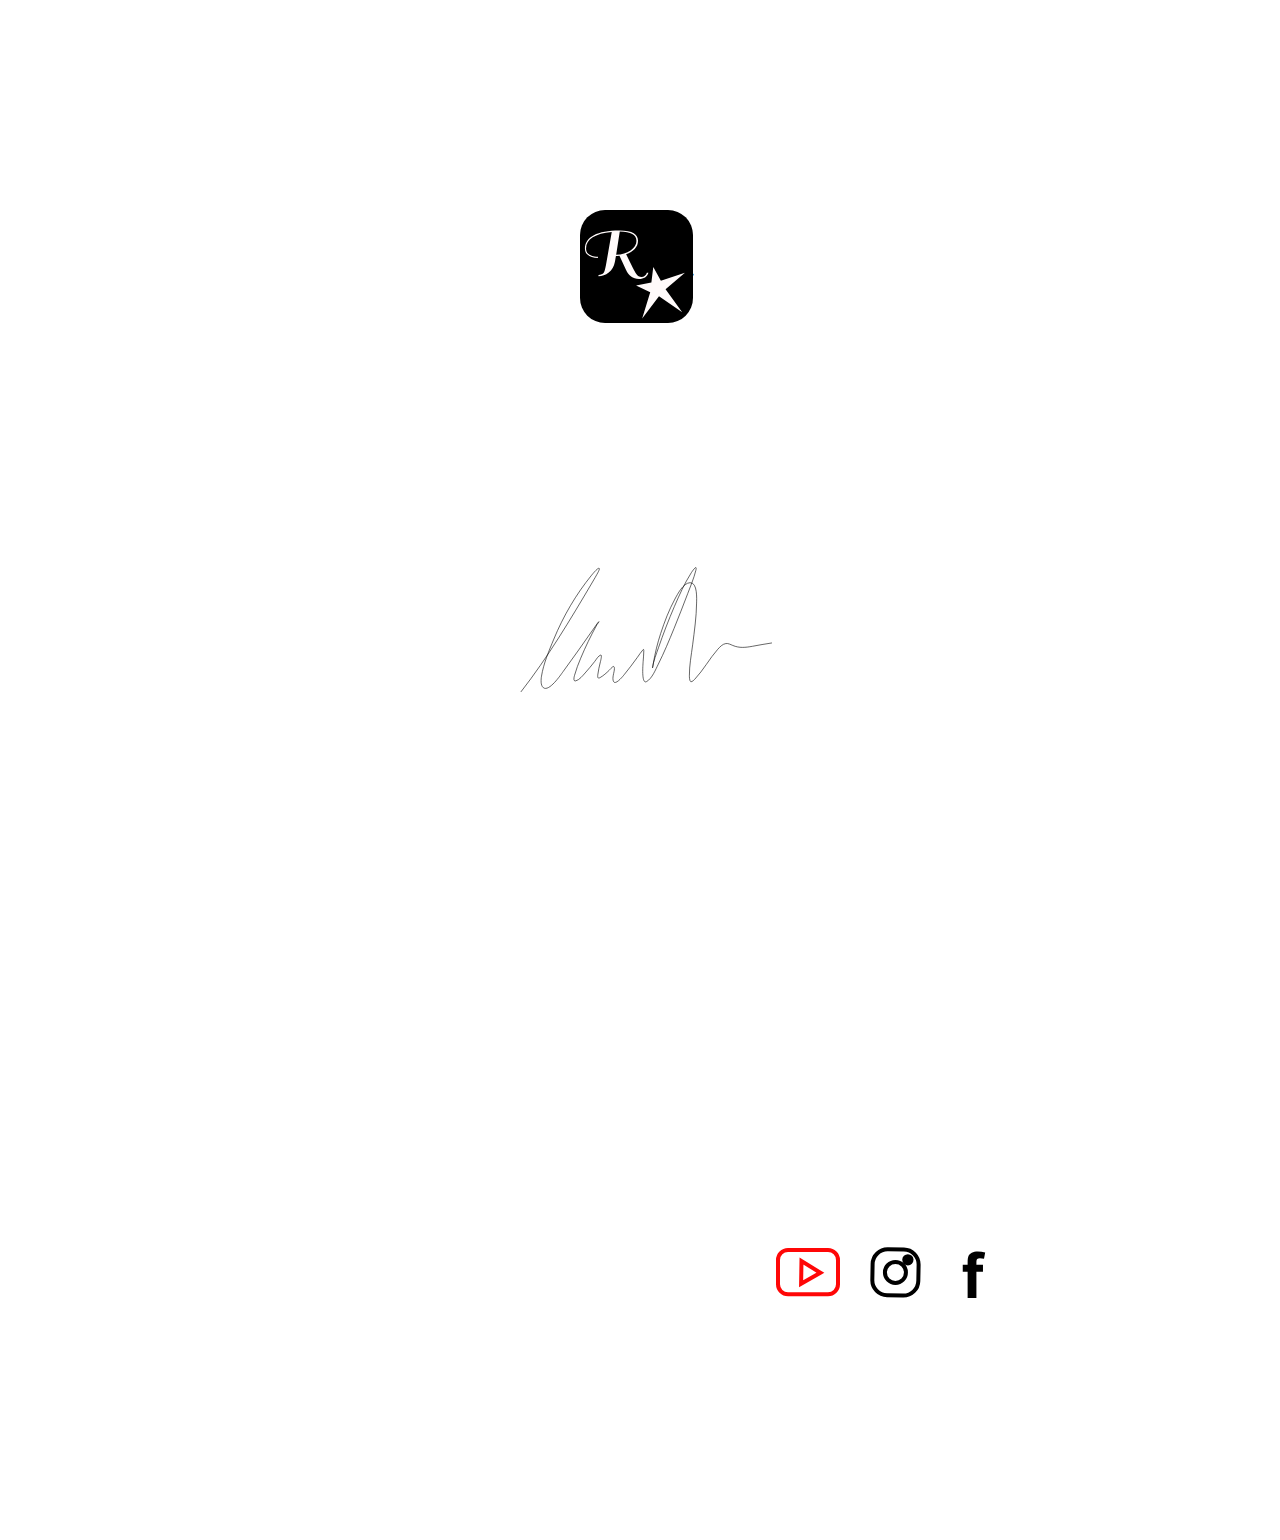
<file: test2.html>
<!DOCTYPE html>
<html lang="en">
  <head>
    <meta charset="UTF-8" />
    <meta http-equiv="X-UA-Compatible" content="IE=edge" />
    <meta name="viewport" content="width=device-width, initial-scale=1.0" />
    <link href="./css/style2.css" rel="stylesheet" />

    <title>Test_1</title>
  </head>
  <body>
    <div class="container">
      <svg
        width="500"
        height="500"
        viewBox="0 0 500 500"
        fill="none"
        xmlns="http://www.w3.org/2000/svg"
      >
        <g id="Frame 1">
          <rect
            id="rect"
            width="500"
            height="500"
            fill="none"
            stroke="red"
            stroke-width="5"
          />
          <text
            id="text"
            x="250"
            y="250"
            fill="black"
            text-anchor="middle"
            alignment-baseline="middle"
          >
            Loading.....
          </text>
          <g id="logo">
            <rect
              id="black_rect"
              x="190"
              y="190"
              width="113"
              height="113"
              rx="25"
              fill="black"
            />
            <path
              id="R"
              d="M208.48 256.18V255.04C210.96 254.92 212.64 254.28 213.52 253.12C214.4 251.96 215.22 249.28 215.98 245.08L221.74 211.9C213.54 212.58 207.2 214.36 202.72 217.24C198.28 220.08 196.06 223.8 196.06 228.4C196.06 230.48 196.78 232.24 198.22 233.68C199.22 234.64 200.54 235.38 202.18 235.9C203.82 236.38 205.16 236.66 206.2 236.74C207.28 236.78 207.86 236.76 207.94 236.68V237.94C203.22 237.94 199.72 236.82 197.44 234.58C195.76 233.02 194.92 230.96 194.92 228.4C194.92 222.68 197.9 218.26 203.86 215.14C209.86 212.02 218.32 210.46 229.24 210.46C236.04 210.46 240.86 211.38 243.7 213.22C246.58 215.06 248.02 217.58 248.02 220.78C248.02 223.94 246.92 226.66 244.72 228.94C242.56 231.22 239.7 232.98 236.14 234.22C241.34 245.02 244.68 251.5 246.16 253.66C247.64 255.86 249.42 256.96 251.5 256.96C252.74 256.96 253.84 256.56 254.8 255.76C255.8 255 256.5 253.96 256.9 252.64H258.4C257.12 256.8 253.98 258.88 248.98 258.88C245.82 258.88 243.2 258.12 241.12 256.6C239.08 255.12 237.36 252.86 235.96 249.82L229.48 235.78C227.88 235.94 226.7 236.02 225.94 236.02C225.82 236.62 225.64 237.64 225.4 239.08C225.16 240.52 224.96 241.6 224.8 242.32C224 246.64 221.98 250.02 218.74 252.46C215.54 254.94 212.12 256.18 208.48 256.18ZM246.46 220.96C246.46 214.84 240.9 211.72 229.78 211.6L226.18 234.7C231.86 234.54 236.66 233.12 240.58 230.44C244.5 227.72 246.46 224.56 246.46 220.96Z"
              fill="#FFFAFA"
            />
            <path
              id="star "
              d="M294.936 252.869L275.562 269.171L292.192 292.159L268.989 276.242L252.178 298.399L260.233 272.175L246.065 265.596L261.394 262.592L263.274 247.084L270.868 260.735L294.936 252.869Z"
              fill="#FFFAFA"
            />
          </g>
        </g>
      </svg>
    </div>
    <div class="container">
      <svg width="300" height="300" viewBox="0 0 500 500" fill="none">
        <path
          id="sign"
          d="M51.8594 252.713C96.4236 195.511 134.075 132.425 170.861 70.0229C172.835 66.6746 178.146 57.659 180.185 53.6661C180.216 53.6048 182.734 48.851 182.239 47.5027C181.835 46.3987 179.752 47.7073 178.842 48.4509C175.91 50.8447 171.456 56.0771 169.359 58.6443C143.325 90.5281 122.075 127.162 106.382 165.161C98.287 184.762 89.2169 205.842 85.8372 226.953C85.0363 231.956 84.0024 242.382 88.919 246.154C98.475 253.486 117.817 224.788 121.711 219.525C138.574 196.738 154.701 173.403 171.019 150.226C173.968 146.037 176.931 141.859 179.869 137.662C180.252 137.115 180.7 136.573 181.291 136.24C183.107 135.219 178.976 139.709 177.972 141.534C168.023 159.625 159.167 177.913 151.185 197.005C147.365 206.144 143.643 215.469 141.071 225.057C140.61 226.773 137.65 236.126 142.967 234.776C149.021 233.239 154.616 225.972 158.534 221.659C164.152 215.474 169.373 208.913 174.575 202.378C176.701 199.707 180.774 192.434 184.61 191.711C187.218 191.22 184.058 202.74 183.978 203.089C182.338 210.271 180.37 217.467 179.632 224.819C179.243 228.689 179.379 231.642 183.583 229.245C189.142 226.075 194.115 221.601 198.675 217.155C201.146 214.746 207.411 206.157 207.367 214.31C207.334 220.468 202.834 230.306 206.024 236.04C209.527 242.336 222.314 226.068 223.566 224.582C231.341 215.356 238.312 205.399 245.533 195.741C248.687 191.522 251.632 186.493 255.252 182.624C256.303 181.501 256.358 184.297 256.358 184.441C256.358 190.458 255.577 196.532 255.252 202.536C255.068 205.943 251.838 241.177 261.021 235.961C270.238 230.725 276.064 215.786 280.459 207.04C290.188 187.679 298.509 167.588 306.693 147.54C314.541 128.313 322.082 108.955 329.45 89.5404C334.259 76.869 339.756 64.0097 343.041 50.8215C346.124 38.4487 336.419 53.1225 335.219 55.0094C324.073 72.5351 315.529 91.7762 307.325 110.796C297.584 133.382 288.754 156.356 280.775 179.621C277.146 190.202 272.41 201.596 270.898 212.809C270.562 215.302 271.821 207.862 272.241 205.381C275.101 188.508 279.15 171.947 284.489 155.679C290.894 136.162 298.349 116.465 308.194 98.3904C312.585 90.3305 321.952 71.638 333.401 71.1291C346.214 70.5597 344.374 99.0004 344.306 105.107C344.045 128.342 340.662 151.632 337.747 174.643C335.59 191.676 332.13 209.162 332.295 226.4C332.3 226.969 332.331 234.914 334.586 236.119C336.611 237.201 341.168 232.157 341.382 231.931C355.748 216.775 365.683 197.836 379.548 182.229C383.051 178.286 387.49 173.384 393.06 172.588C397.115 172.009 401.015 174.253 404.597 175.749C415.726 180.399 425.628 179.228 437.31 177.172C447.988 175.292 458.579 173.174 469.312 171.64"
          stroke="black"
          stroke-linecap="round"
        />
      </svg>
    </div>

    <div class="container">
      <svg
        width="1280"
        height="680"
        viewBox="0 0 1280 680"
        fill="none"
        xmlns="http://www.w3.org/2000/svg"
      >
        <text
          id="heyText"
          x="800"
          y="300"
          fill="red"
          text-anchor="middle"
          alignment-baseline="middle"
        >
          Hey !
        </text>
        <text
          id="followText"
          x="900"
          y="300"
          fill="red"
          text-anchor="middle"
          alignment-baseline="middle"
        >
          Follow me
        </text>
        <g id="Frame 1">
          <path
            id="shape"
            d="M1132.16 85.7126C704.993 28.2103 152.158 -0.287399 72.1581 77.7126C-7.84189 155.713 29.0547 497.296 72.1581 582.713C115.261 668.129 1147.05 680.022 1159.16 570.713C1229.14 412.611 1162.16 204.696 1100.16 168.713C1009.48 116.093 319.258 111.474 206.158 162.713C93.0579 213.951 151.158 376.712 206.158 496.713C261.158 616.713 413.459 455.984 625.159 347.713C625.159 347.713 351.634 306.905 439.158 334.713C526.683 362.521 526.516 379.307 511.158 464.713C495.8 550.118 625.159 347.713 625.159 358.713"
            stroke="black"
          />
          <g id="youtube">
            <rect
              id="Rectangle 1"
              x="778"
              y="390"
              width="60"
              height="44.25"
              rx="10"
              stroke="#FF0707"
              stroke-width="4"
            />
            <path
              id="Polygon 1"
              d="M820.419 412.745L801.108 423.793L801.485 401.063L820.419 412.745Z"
              stroke="#FF0707"
              stroke-width="4"
            />
          </g>
          <g id="insto">
            <rect
              id="Rectangle 2"
              x="918.893"
              y="389.901"
              width="46"
              height="46"
              rx="15"
              transform="rotate(91.0765 918.893 389.901)"
              stroke="black"
              stroke-width="4"
            />
            <circle
              id="Ellipse 1"
              cx="895.43"
              cy="412.439"
              r="10.5"
              stroke="black"
              stroke-width="4"
            />
            <circle
              id="Ellipse 2"
              cx="907.888"
              cy="399.798"
              r="5.61968"
              fill="black"
            />
          </g>
          <path
            id="face"
            d="M962.75 404.812H967.625V402.312C967.625 399.521 967.917 397.438 968.5 396.062C969.104 394.688 970.198 393.573 971.781 392.719C973.385 391.844 975.406 391.406 977.844 391.406C980.344 391.406 982.792 391.781 985.188 392.531L984 398.656C982.604 398.323 981.26 398.156 979.969 398.156C978.698 398.156 977.781 398.458 977.219 399.062C976.677 399.646 976.406 400.781 976.406 402.469V404.812H982.969V411.719H976.406V438H967.625V411.719H962.75V404.812Z"
            fill="black"
          />
        </g>
      </svg>
    </div>
    <script src="./js/app.js"></script>
  </body>
</html>
</file>
<file: css/style.css>
#Vector {
    fill: yellowgreen;
    opacity: 0.5;
    transform: translatey(-5px);
}

#papperonies {
    /* display: none; */
}

#mushrooms {
    display: none;
    opacity: 0.5;
}

#pappers {
    /* display: none; */
}

#p-circle {
    fill: rgb(252, 46, 19);
}

#pepper {
    fill: black;
}

body {
    margin-top: 200px;
    display: flex;
    align-items: center;

    justify-content: center;
    perspective: 500px;
}

.item {
    width: 100px;
    height: 100px;
    background-color: rgb(200, 159, 238);
    /* transition-property: all/transform, opacity; */
    transition-property: transform, opacity;
    /* transition-duration: 2s;
    transition-delay: 0;
    transition-timing-function: linear; or 
     transition: all 2s linear;
    */
    transition: all 2s linear;
}

.item:hover {
    opacity: 0;
    transform: rotate(45deg);
}

.item1 {
    width: 100px;
    height: 100px;
    margin-left: 20px;
    background-color: rgb(173, 91, 24);
    transition: all 2s ease;
    transform-origin: bottom right;
}

.item1:hover {

    transform: rotate(45deg);
}

.item2 {
    width: 100px;
    height: 100px;
    margin-left: 20px;
    background-color: rgb(15, 173, 49);
    /* animation-name: example;
    animation-duration: 3s;
    animation-delay: 0s;
    animation-timing-function: linear;
    animation-iteration-count: infinite;
    animation-direction: alternate-reverse;
    animation-fill-mode: none; */
    animation: example 3s infinite 0s alternate;
}

@keyframes example {

    /* from {
        transform: translateY(-100px);
    }

    to {
        transform: translateY(100px);
    } */
    0% {
        transform: translateY(-150px) rotate(10deg);
        opacity: 0;
    }

    50% {
        transform: rotate(40deg);
        background-color: tomato;
        opacity: 1;
        border-radius: 50%;
        border: solid green;
    }

    100% {
        transform: translateY(150px) rotate(90deg);
        opacity: 0;
    }
}
</file>
<file: css/envelop.css>
* {
    margin: 0;
}

body {
    display: flex;
    align-items: center;
    justify-content: center;
    overflow: hidden;

}

svg {
    height: 100%;
    width: 100%;
}


#letter {
    animation: moveLetter 2s ease-in-out forwards;
}

@keyframes moveLetter {
    to {
        transform: translateY(95px);
    }

}

#tri {

    animation: tri 2s 2s linear forwards;
}

@keyframes tri {
    from {
        opacity: 0;
    }

    to {
        opacity: 0;
    }



}

#tri2 {
    opacity: 0;
    animation: tri2 1s 2s linear forwards;
}

@keyframes tri2 {
    0% {
        opacity: 1;
    }

    100% {
        opacity: 1;
        d: path("M469.553 237.947L84.7924 234.156C79.9105 234.108 77.8607 240.367 81.8255 243.216L263.497 373.757C266.83 376.152 271.287 376.267 274.739 374.049L472.207 247.153C476.384 244.469 474.518 237.996 469.553 237.947Z")
    }
}

#envelop {

    animation: envelop .5s 3s ease-in forwards;
}

@keyframes envelop {
    to {
        transform: translate(1000px);
    }
}
</file>
<file: css/icone.css>
body {
    display: flex;
    margin-left: 30px;
    margin-top: 300px;
    align-items: center;
    justify-content: center;

}

#facebook,
#insta,
#twitter {
    cursor: pointer;
}

#facebook-c,
#twitter-c,
#insta-c {
    transition: all ease 1s;
    transform-origin: center;
    transform-box: fill-box;
}

#facebook:hover #facebook-c {
    fill: transparent;
    stroke-width: 2;
    stroke-dasharray: 10;
    transform: rotate(360deg);
}

#facebook:hover #facebook-icon {
    fill: #4567DE
}

#insta:hover #insta-c {
    transform: scale(1.2);
    fill: rgb(252, 150, 132)
}

#insta:hover #insta-circle {
    animation: insta .3s ease alternate;
}

@keyframes insta {
    to {
        d: path("M231 50C226.583 50 223 50.2239 223 50.5C223 50.7761 226.583 51 231 51C235.417 51 239 50.7761 239 50.5C239 50.2239 235.417 50 231 50ZM231 50.8243C228.135 50.8243 225.811 50.6791 225.811 50.5C225.811 50.3209 228.135 50.1757 231 50.1757C233.865 50.1757 236.189 50.3209 236.189 50.5C236.189 50.6791 233.865 50.8243 231 50.8243V50.8243Z")
    }

}

#twitter:hover #twitter-circle {
    fill: transparent;
    stroke: none;
}

#twitter-icon {
    transform-origin: center;
    transform-box: fill-box;
}

#twitter:hover #twitter-icon {
    animation: twitter 1s linear forwards;
    fill: #52E0FF
}

@keyframes twitter {
    50% {
        transform: rotateY(180deg);

    }

    75%,
    100% {
        d: path("M313.536 61.6843C316.955 63.8538 320.934 65 325.042 65C331.058 65 336.571 62.689 340.566 58.4933C344.39 54.4776 346.493 49.0818 346.388 43.606C347.838 42.3659 349.542 39.998 349.542 37.6901C349.542 36.8054 348.582 36.2438 347.804 36.6946C346.442 37.4947 345.2 37.704 343.923 37.3455C341.316 34.8037 337.434 34.2683 334.163 36.0315C331.304 37.5701 329.715 40.3857 329.858 43.4629C325.028 42.8736 320.566 40.4519 317.455 36.6885C316.944 36.0746 315.975 36.1469 315.569 36.8423C314.07 39.4087 314.086 42.3828 315.389 44.7845C314.769 44.8938 314.386 45.4153 314.386 45.98C314.386 48.394 315.472 50.6127 317.221 52.1267C316.895 52.4405 316.787 52.9067 316.926 53.3221C317.695 55.6331 319.437 57.4394 321.614 58.3441C319.246 59.4749 316.627 59.8519 314.296 59.5657C313.09 59.4026 312.495 61.0243 313.536 61.6843Z");
        fill: #52E0FF;
    }
}
</file>
<file: css/menu.css>
* {
    margin: 0;
}

body {
    display: flex;
    align-items: center;
    justify-content: center;
}

svg {
    height: 100%;
    width: 100%;
}

.lines {
    cursor: pointer;
}

.list {
    position: absolute;
    list-style: none;
    font-size: 32px;
    font-weight: bold;
    color: white;
}

.list.active {
    display: block;
}

.list-item {
    margin: 10px;
}

.circle.active {
    animation: cir 2s ease forwards;
}

@keyframes cir {
    to {
        r: 4000
    }
}

.line {
    transition: all 2s ease;
    transform-origin: left;
    transform-box: fill-box;
}

.line-1.active {
    transform: rotate(45deg);
}

.line-2.active {
    opacity: 0;
}

.line-3.active {
    transform: rotate(-45deg);
}
</file>
<file: css/shape.css>
body {
    display: flex;
    align-items: center;
    justify-content: center;
    background-color: rgb(206, 212, 210);
}

svg {
    width: 100%;
    height: 100%
}

#text-1,
#text-2 {
    font-size: 100px;
    font-weight: 100;
}

#text-1 {
    opacity: 0;
    animation: moveText1 5s ease forwards;
}

#text-2 {
    opacity: 0;
    animation: moveText2 5s ease forwards;
}

@keyframes moveText1 {

    0%,
    70% {
        opacity: 1;
    }

    70%,
    100% {
        opacity: 0;
    }
}

@keyframes moveText2 {

    0%,
    70% {
        opacity: 0;
    }

    100% {
        opacity: 1;
    }
}

#icone {
    animation: moveIcons 6s ease forwards;
}

@keyframes moveIcons {

    0%,
    70% {
        opacity: 0;
    }

    100% {
        opacity: 1;
    }
}

#shape {
    stroke-dasharray: 6000;
    stroke-dashoffset: 6000;
    animation: moveShape 5s ease forwards;
}

@keyframes moveShape {
    to {
        stroke-dashoffset: 0;
    }
}
</file>
<file: css/spaceship.css>
body {
    display: flex;
    align-items: center;
    justify-content: center;
    background-color: white;
    margin-top: 50px;
}

svg {
    width: 60%;
    height: 60%;
}

#spaceship {
    animation: spaceShip 10s ease-in-out;
}

@keyframes spaceShip {
    0% {
        transform: translateY(-300px);
    }

    30% {
        transform: translateY(50px);
    }

    70% {
        transform: translateY(50px);
    }

    100% {
        transform: translateY(-300px);
    }

}

#rays {
    animation: rays 10s linear;
    transform: translate(50px);
}

@keyframes rays {

    0%,
    30% {
        opacity: 0;
    }

    35%,
    45%,
    55%,
    65% {
        opacity: 1;
        fill: rgb(138, 11, 11)
    }

    40%,
    50%,
    60% {

        fill: #6C63FF
    }

    70%,
    100% {
        opacity: 0;
    }
}

#C1 {
    animation: c1 10s linear;
}

@keyframes c1 {
    35% {
        transform: translateY(0);
    }

    100% {
        transform: translateY(-800px);
    }

}

#C1-l-arm {
    animation: c1Larm 10s linear;
    transform-origin: right top;
    transform-box: fill-box;
}

@keyframes c1Larm {
    35% {
        transform: rotate(0);
    }

    40%,
    100% {
        transform: rotate(70deg);
    }
}

#C1-r-arm {
    animation: c1Rarm 10s linear;
    transform-origin: left top;
    transform-box: fill-box;
}

@keyframes c1Rarm {
    35% {
        transform: rotate(0);
    }

    40%,
    100% {
        transform: rotate(-70deg);
    }
}

#C1-l-leg,
#C1-r-leg {
    animation: c1Legs 10s linear;
    transform-origin: left top;
    transform-box: fill-box;
}

@keyframes c1Legs {
    35% {
        transform: rotate(0);
    }

    40%,
    44%,
    48%,
    52%,
    56%,
    60% {
        transform: rotate(20deg);
    }

    42%,
    46%,
    50%,
    54%,
    58% {
        transform: rotate(-20deg);
    }
}

#C1-mouth {
    animation: c1Mouth 10s linear;
}

@keyframes c1Mouth {

    25%,
    100% {
        d: path("M339.5 698C340.442 703.202 338.445 701.912 337 704C335.555 706.088 332.578 707.246 330.08 707.701C327.583 708.156 325.007 707.6 322.919 706.155C320.831 704.71 319.403 702.495 318.948 699.998L318.948 698C318.948 696 319.298 693.442 324.5 692.5C329.702 691.558 338.558 692.798 339.5 698Z")
    }
}

#C1-eye-ball {
    animation: c1eye 10s linear;
}

@keyframes c1eye {

    25%,
    100% {
        transform: translate(-5px, -5px);
    }
}


#C2-eye-ball {
    animation: c2eye 10s linear;
}

@keyframes c2eye {

    25%,
    100% {
        transform: translate(-1px, -6px);
    }
}

#C2-mouth {
    animation: c2Mouth 10s linear;
}

@keyframes c2Mouth {

    25%,
    100% {
        d: path("M537.794 702C539.838 702 540.99 699.456 542 694.731C542 690.006 540.149 690.006 538.635 690.006C536.591 690.006 533.419 689.642 534.092 694.731C534.092 697.742 535.749 702 537.794 702Z")
    }
}

#C2-r-arm {
    animation: c2Rarm 10s linear;
    transform-origin: right;
    transform-box: fill-box;
}

@keyframes c2Rarm {
    40% {
        transform: rotate(0);
    }

    45%,
    100% {
        transform: rotate(70deg);
    }
}

#C2-l-arm {
    animation: c2Larm 10s linear;
    transform-origin: left;
    transform-box: fill-box;
}

@keyframes c2Larm {
    40% {
        transform: rotate(0);
    }

    45%,
    100% {
        transform: rotate(-70deg);
    }
}
</file>
<file: css/style1.css>
* {
    margin: 0;
}

.container {

    display: flex;
    align-items: center;
    justify-content: center;
    margin-top: 20px;
}

#text1 {
    font-size: 40px;
    font-weight: bold;
}

#rect1 {
    stroke-dasharray: 50;
    animation: move 1s ease alternate infinite;
}

@keyframes move {
    to {
        stroke-dashoffset: 45;
        /* stroke-linecap: square; */

    }

}
#rect {
    stroke-dasharray: 780;
    stroke-dashoffset: 0;
    animation: moveRect 3s ease alternate infinite;
}

@keyframes moveRect {
    to {
        stroke-dashoffset: 780;
    }
}

#circle {
    stroke-dasharray: 540;
    stroke-dashoffset: 0;
    fill: white;
    animation: moveCircle 3s ease alternate infinite;
}

@keyframes moveCircle {
    to {
        stroke-dashoffset: 540;
        fill: #247A2D;
    }
}

#text {
    opacity: 0;
    animation: moveText 3s ease alternate infinite;
}

@keyframes moveText {
    60% {

        opacity: 0;
    }

    100% {

        opacity: 1;
    }
}
</file>
<file: css/style2.css>
* {
    margin: 0;
}

.container {

    display: flex;
    align-items: center;
    justify-content: center;
    margin-top: 20px;
}

#rect {
    animation: moveRect 5s ease forwards;
    stroke-dasharray: 2000;
    stroke-dashoffset: 2000;
}

@keyframes moveRect {
    to {
        stroke-dashoffset: 0;
        stroke-width: 300;
        stroke: black;
    }
}

#logo {
    animation: moveLogo 5s ease forwards
}

@keyframes moveLogo {

    0%,
    70% {
        opacity: 0;
    }

    100% {
        opacity: 1;
    }

}

#text {
    font-size: 24px;
    animation: moveText 5s ease forwards;
}

@keyframes moveText {
    0% {
        opacity: 1;
    }

    10% {
        opacity: 0;
    }

    20% {
        opacity: 1;
    }

    30% {
        opacity: 0;
    }

    40% {
        opacity: 1;
    }

    50% {
        opacity: 0;
    }

    60% {
        opacity: 1;
    }

    70% {
        opacity: 0;
    }

    80% {
        opacity: 1;
    }

    100% {
        opacity: 0;
    }

}
#sign {
    stroke-dasharray: 2157;
    animation: moveSign 5s ease infinite;
}

@keyframes moveSign {
    from {
        stroke-dashoffset: 2157;
    }
}

#heyText {
    font-size: 100px;
    font-weight: 100;
    opacity: 0;
    animation: moveText1 5s ease forwards;
}

#followText {
    font-size: 100px;
    font-weight: 100;
    opacity: 0;
    animation: moveText2 5s ease forwards;
}

@keyframes moveText1 {

    0%,
    70% {
        opacity: 1;
    }

    100% {
        opacity: 0;
    }
}

@keyframes moveText2 {

    0%,
    70% {
        opacity: 0;
    }

    100% {
        opacity: 1;
    }
}


#shape {
    stroke-dasharray: 5490;
    stroke-dashoffset: 5490;
    animation: moveShape 5s ease forwards;
}

@keyframes moveShape {
    to {
        stroke-dashoffset: 0;
    }

}
</file>
